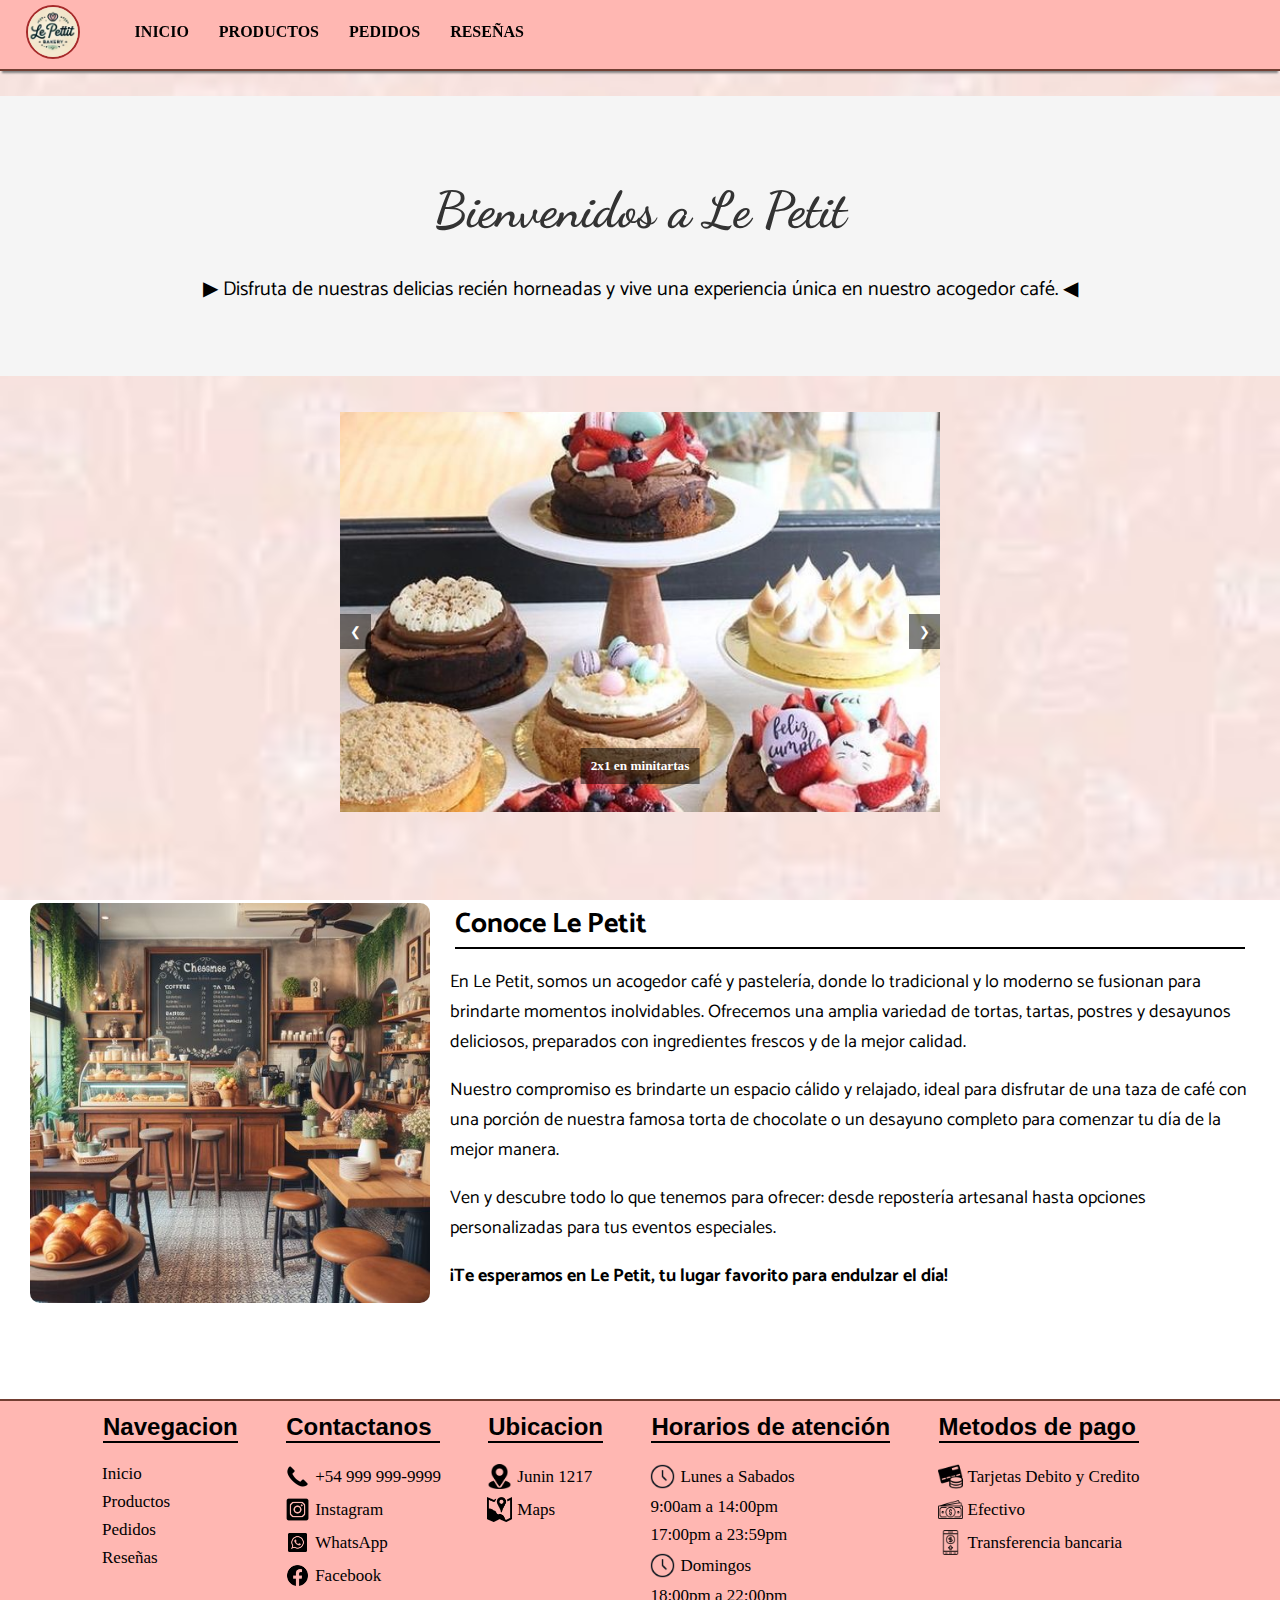
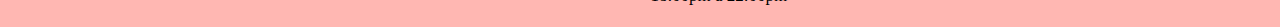
<file: index.html>
<!DOCTYPE html>
<html lang="en">
<head>
    <link rel="stylesheet" href="CSS/navegacion.css">
    <link rel="stylesheet" href="CSS/footer.css">
    <link rel="stylesheet" href="CSS/indexbody.css">

    <link rel="icon" href="IMG/img-icons/icon-page.ico">
    <link rel="preconnect" href="https://fonts.googleapis.com">
    <link rel="preconnect" href="https://fonts.gstatic.com" crossorigin>
    <link href="https://fonts.googleapis.com/css2?family=Dancing+Script:wght@400;700&display=swap" rel="stylesheet">
    <link href="https://fonts.googleapis.com/css2?family=Catamaran:wght@100..900&family=Caveat:wght@400..700&display=swap" rel="stylesheet">
    <meta name="viewport" content="width=device-width, initial-scale=1.0">
    <title>Le Petit</title>
</head>
<body>
   
    <div class="nav-bar"> <!-- Barra de navegacion-->
        <img src="IMG/img-icons/logo.png" alt="logo" class="logo-design">
        <ul>
            <li class="nav"><a href="index.html">INICIO</a></li>
            <li class="menu-desplegable">
                <a href="#" class="nav">PRODUCTOS</a>
                <ul class="submenu">
                    <li><a href="HTML/PTorta-Tarta.html">Tortas y Tartas</a></li>
                    <li><a href="HTML/Box-Desayuno.html">Box Regalo</a></li>
                    <li><a href="HTML/Cafes.html">Cafeteria</a></li>
                </ul>
            </li>
            <li class="nav"><a href="HTML/registro.html">PEDIDOS</a></li><!-- Informacion sobre el local-->
            <li class="nav"><a href="HTML/Reseñas.html">RESEÑAS</a></li><!-- Informacion sobre el local-->
        </ul>
    </div>
    <div class="main-content"> 
    <br><br>
        <div class="bienvenida">
            <h1 class="dancing-script-title">Bienvenidos a Le Petit</h1>
            <p>▶︎ Disfruta de nuestras delicias recién horneadas y vive una experiencia única en nuestro acogedor café. ◀︎</p>
        </div>
        <br><br>

        <!--  Carrosel -->
        <div class="Carrusel">
            <div id="contenidoCarrusel"></div>

            <div class="nextButton">
                <button class="buttonN">&#10095;</button>
            </div>
        
            <div class="backButton">
                <button class="buttonB">&#10094;</button>
            </div>
        </div>
    

        
        <div class="nosotros">
            <img src="IMG/imgtortas/cafes/cafe.jpg" alt="Pastelería Café" class="nosotros-image">
            <div class="nosotros-text">
                <h2 class="nos">Conoce Le Petit</h2>
                <p>En Le Petit, somos un acogedor café y pastelería, donde lo tradicional y lo moderno 
                se fusionan para brindarte momentos inolvidables. Ofrecemos una amplia variedad
                de tortas, tartas, postres y desayunos deliciosos, preparados con ingredientes 
                frescos y de la mejor calidad.</p>
                <p>Nuestro compromiso es brindarte un espacio cálido y relajado, ideal para disfrutar de
                una taza de café con una porción de nuestra famosa torta de chocolate o un desayuno 
                completo para comenzar tu día de la mejor manera.</p>
                <p>Ven y descubre todo lo que tenemos para ofrecer: desde repostería artesanal hasta
                opciones personalizadas para tus eventos especiales.</p>
                <p><strong>¡Te esperamos en Le Petit, tu lugar favorito para endulzar el día!</strong></p>
            </div>
        </div>


    </div>

    <div class="footer"> <!--  Se situa al final de la pagina  -->
        <div class="columna">
            <h2>Navegacion</h2>
            <ul class="est">
                <li><a href="index.html">Inicio</a></li>
                <li><a href="#">Productos</a></li>
                <li><a href="HTML/registro.html">Pedidos</a></li>
                <li><a href="HTML/Reseñas.html">Reseñas</a></li>
            </ul>
        </div>
    
        <div class="columna">
            <h2>Contactanos</h2>
            <ul class="est">
                <li><img src="IMG/img-contacto/telefono-icon.png" alt="telefono" class="icon-peq">+54 999 999-9999</li>
                <li><img src="IMG/img-contacto/instagram-peq.png" alt="instagram" class="icon-peq">
                    <a href="https://www.instagram.com/" target="_blank">Instagram</a>
                </li>
                <li><img src="IMG/img-contacto/whatsapp-peq.png" alt="wsp" class="icon-peq">
                    <a href="https://www.whatsapp.com/?lang=es" target="_blank">WhatsApp</a>
                </li>
                <li><img src="IMG/img-contacto/facebook-peq.png" alt="facebook" class="icon-peq">
                    <a href="https://www.facebook.com/" target="_blank">Facebook</a>
                </li>
            </ul>
        </div>
    
        <div class="columna">
            <h2>Ubicacion</h2>
            <ul class="est">
                <li><img src="IMG/img-contacto/ubicacion.png" alt="ubicacion" class="icon-peq">Junin 1217</li>
                <li><img src="IMG/img-contacto/icon-peq.png" alt="Google maps" class="icon-peq">
                    <a href="https://maps.google.com/?q=Junin+1217" target="_blank">Maps</a>
                </li>
            </ul>
        </div>
    
        <div class="columna">
            <h2>Horarios de atención</h2>
            <ul class="est">
                <li><img src="IMG/img-contacto/hora-icon.webp" alt="horario" class="icon-peq">Lunes a Sabados</li>
                <li>9:00am a 14:00pm</li>
                <li>17:00pm a 23:59pm</li>
                <li><img src="IMG/img-contacto/hora-icon.webp" alt="horario" class="icon-peq">Domingos</li>
                <li>18:00pm a 22:00pm</li>
            </ul>
        </div>
    
        <div class="columna">
            <h2>Metodos de pago</h2>
            <ul class="est">
                <li><img src="IMG/img-contacto/debitoecredito.png" alt="tarjeta" class="icon-peq">Tarjetas Debito y Credito</li>
                <li><img src="IMG/img-contacto/efectivo.png" alt="efectivo" class="icon-peq">Efectivo</li>
                <li><img src="IMG/img-contacto/transferencia.png" alt="transferencia" class="icon-peq">Transferencia bancaria</li>
            </ul>
        </div>
    </div>
    <script src="JS/carrusel.js"></script>
</body>
</html>
</file>
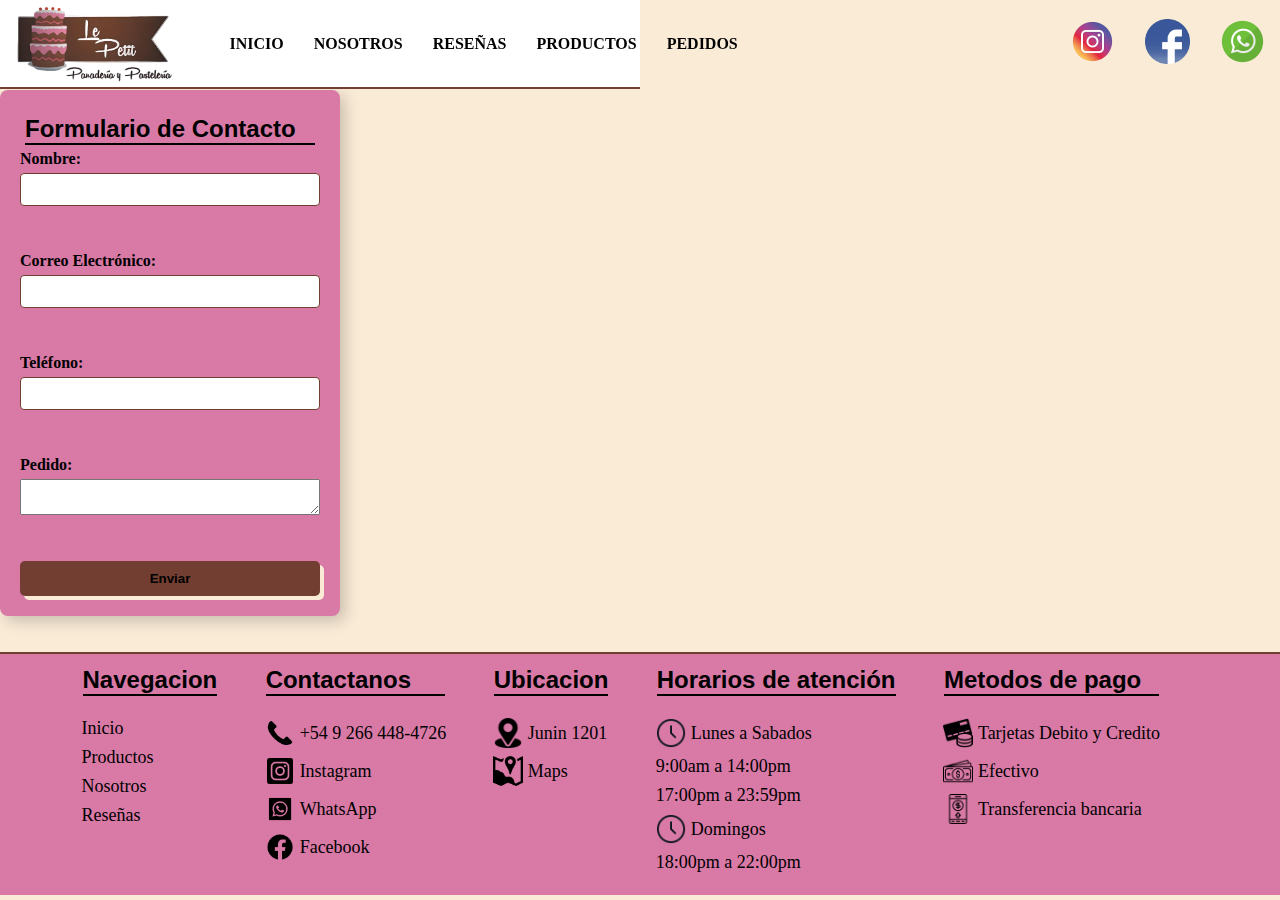
<file: registro.html>
<!DOCTYPE html>
<html lang="es">
<head>
   
    <link rel="stylesheet" href="vis.css">
    <meta charset="UTF-8">
    <meta name="viewport" content="width=device-width, initial-scale=1.0">
    <title>Document</title>
</head>
<body>
    <div class="nav-bar"> <!-- Barra de navegacion-->
        <img src="img/logo.png" alt="logo" class="logo-design">
        <ul>
            <li class="nav"><a href="#">INICIO</a></li>
            <li class="nav"><a href="#">NOSOTROS</a></li><!-- Informacion sobre el local-->
            <li class="nav"><a href="#">RESEÑAS</a></li><!-- Informacion sobre el local-->
            <li class="nav"><a href="#">PRODUCTOS</a></li>
            <li class="nav"><a href="#">PEDIDOS</a></li><!-- Tortas, Postres, Desayunos, Promociones -->
            
        </ul>
        <ul class="redes">
            <li class="nav"><img src="img/instagram-icon.png" alt="instagram" class="icon"></li>
            <li class="nav"><img src="img/facebook-icon.png" alt="facebook" class="icon"></li>
            <li class="nav"><img src="img/wsp-icon.png" alt="whatsapp" class="icon"></li>
            <li class="nav"><a href="#">SEGUINOS</a></li> <!-- Nro de telefono, Instagram, Facebook y ubicacion del local -->
        </ul>
    </div>
    <br><br><br><br><br> <!-- Colocar las modificaciones abajo de esto  -->
   
   
    <div class="form-container">
    <h2>Formulario de Contacto</h2>
    <form id="contactForm">
        <label for="nombre">Nombre:</label>
        <input type="text" id="nombre" name="nombre" maxlength="50" required>
        <span id="nombreError" class="error"></span>
        <br><br>

        <label for="email">Correo Electrónico:</label>
        <input type="email" id="email" name="email" required>
        <span id="emailError" class="error"></span>
        <br><br>

        <label for="telefono">Teléfono:</label>
        <input type="text" id="telefono" name="telefono" required>
        <span id="telefonoError" class="error"></span>
        <br><br>

        <label for="pedido">Pedido:</label>
        <textarea id="pedido" name="pedido" maxlength="300" required></textarea>
        <span id="pedidoError" class="error"></span>
        <br><br>

        <button type="submit">Enviar</button>
    </form>
    </div>
    

    <script src="contact.js"></script>

    <br><br>
    
    <div class="footer"> <!--  Se situa al final de la pagina  -->
        <div class="columna">
            <h2>Navegacion</h2>
            <ul class="est">
                <li>Inicio</li>
                <li>Productos</li>
                <li>Nosotros</li>
                <li>Reseñas</li>
            </ul>
         </div>

        <div class="columna">
            <h2>Contactanos</h2>
            <ul class="est">
                <li><img src="img-contacto/telefono-icon.png" alt="telefono" class="icon-peq">+54 9 266 448-4726</li>
                <li><img src="img-contacto/instagram-peq.png" alt="instagram" class="icon-peq">Instagram</li>
                <li><img src="img-contacto/whatsapp-peq.png" alt="wsp" class="icon-peq">WhatsApp</li>
                <li><img src="img-contacto/facebook-peq.png" alt="facebook" class="icon-peq">Facebook</li>
            </ul>
        </div>

        <div class="columna">
            <h2>Ubicacion</h2>
            <ul class="est">
                <li><img src="img-contacto/ubicacion.png" alt="ubicacion" class="icon-peq">Junin 1201</li>
                <li><img src="img-contacto/icon-peq.png" alt="Google maps" class="icon-peq">Maps</li>
            </ul>
        </div>

        <div class="columna">
            <h2>Horarios de atención</h2>
            <ul class="est">
                <li><img src="img-contacto/hora-icon.webp" alt="horario" class="icon-peq">Lunes a Sabados</li>
                <li>9:00am a 14:00pm</li>
                <li>17:00pm a 23:59pm</li>
                <li><img src="img-contacto/hora-icon.webp" alt="horario" class="icon-peq">Domingos</li>
                <li>18:00pm a 22:00pm</li>
            </ul>
        </div>

        <div class="columna">
            <h2>Metodos de pago</h2>
            <ul class="est">
                <li><img src="img-contacto/debitoecredito.png" alt="tarjeta" class="icon-peq">Tarjetas Debito y Credito</li>
                <li><img src="img-contacto/efectivo.png" alt="efectivo" class="icon-peq">Efectivo</li>
                <li><img src="img-contacto/transferencia.png" alt="transferencia" class="icon-peq">Transferencia bancaria</li>
            </ul>
        </div>
        
    </div>

</body>
</html>
</file>
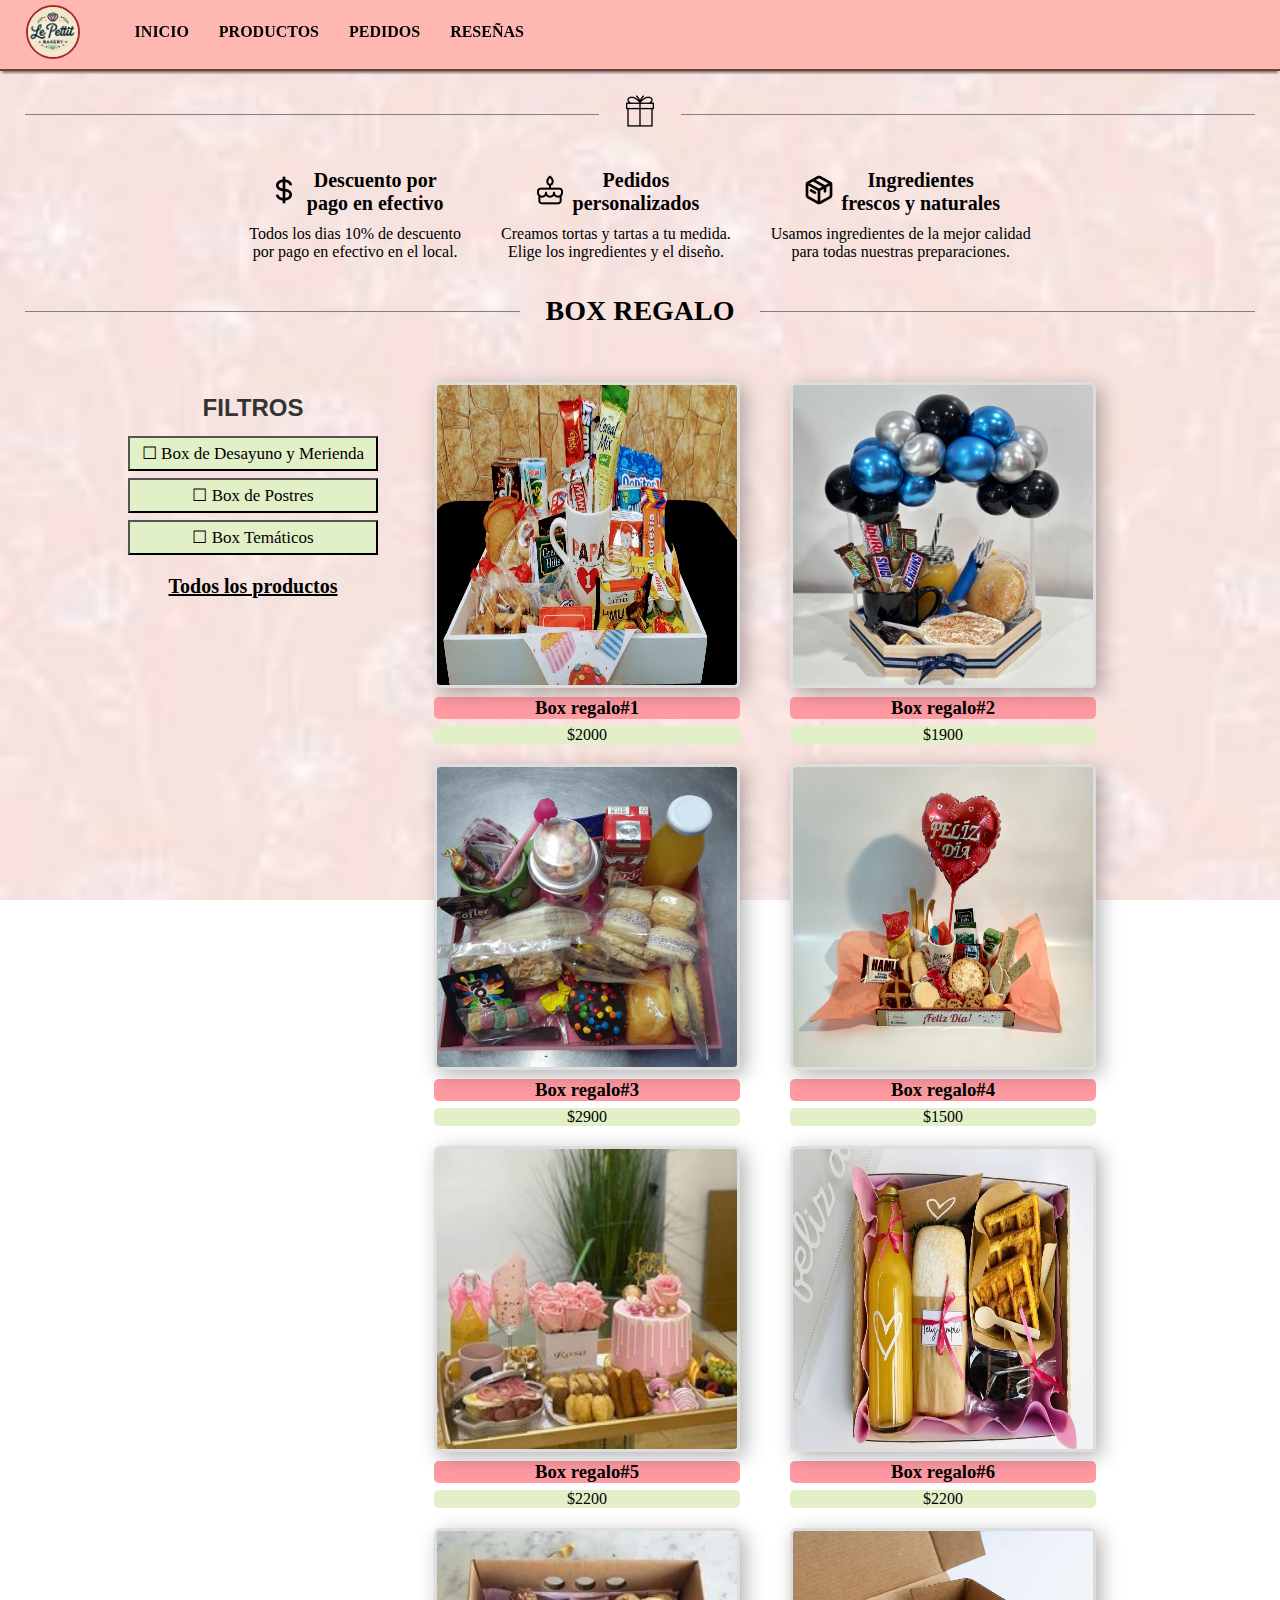
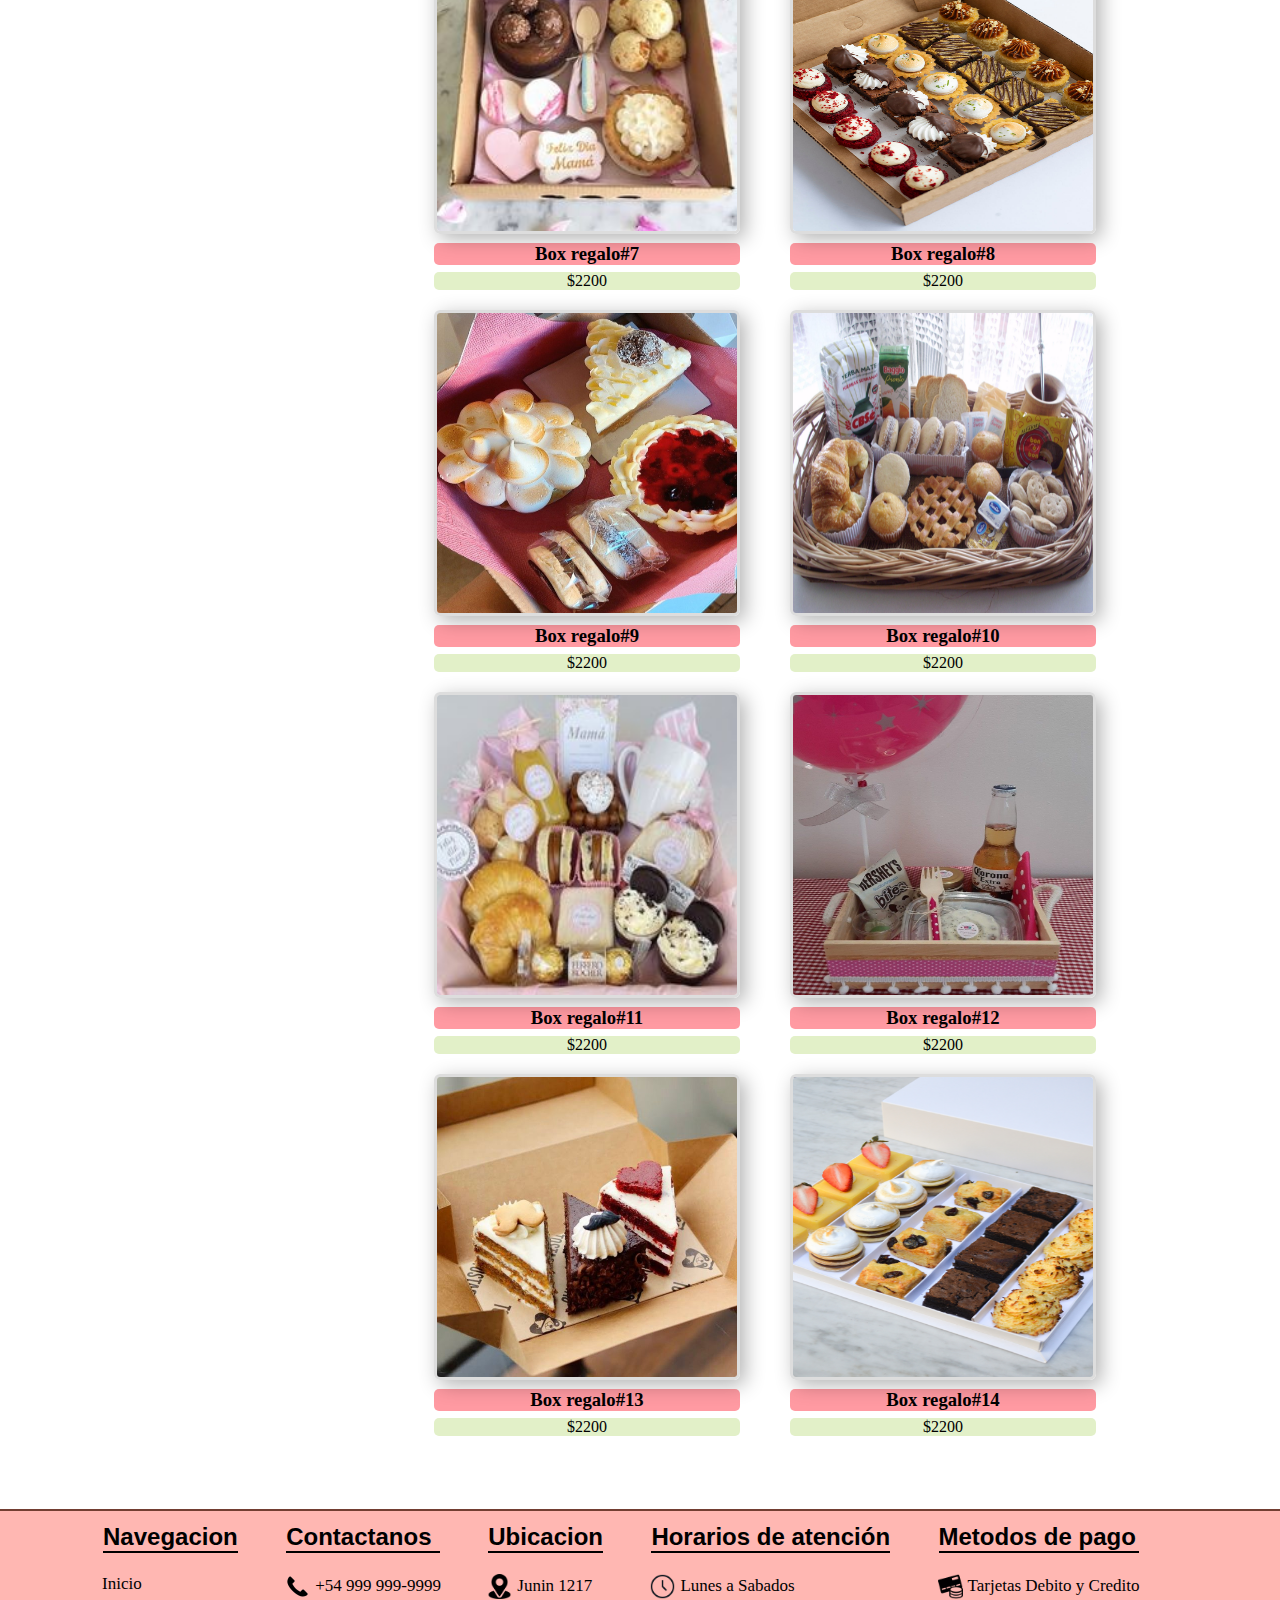
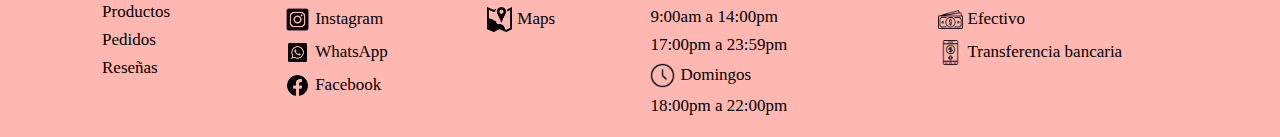
<file: HTML/Box-Desayuno.html>
<!DOCTYPE html>
<html lang="es">
<head>
    <link rel="stylesheet" href="../CSS/navegacion.css">
    <link rel="stylesheet" href="../CSS/footer.css">
    <link rel="icon" href="../IMG/img-icons/icon-page.ico">
    <link rel="stylesheet" href="../CSS/productos.css">
    <meta charset="UTF-8">
    <meta name="viewport" content="width=device-width, initial-scale=1.0">
    <title>Le Petit</title>
</head>
<body>
    <div class="nav-bar"> <!-- Barra de navegacion-->
        <img src="../IMG/img-icons/logo.png" alt="logo" class="logo-design">
        <ul>
            <li class="nav"><a href="../index.html">INICIO</a></li>
            <li class="menu-desplegable">
                <a href="#" class="nav">PRODUCTOS</a>
                <ul class="submenu">
                    <li><a href="../HTML/PTorta-Tarta.html">Tortas y Tartas</a></li>
                    <li><a href="../HTML/Box-Desayuno.html">Box Regalo</a></li>
                    <li><a href="../HTML/Cafes.html">Cafeteria</a></li>
                </ul>
            </li>
            <li class="nav"><a href="../HTML/registro.html">PEDIDOS</a></li><!-- Informacion sobre el local-->
            <li class="nav"><a href="../HTML/Reseñas.html">RESEÑAS</a></li><!-- Informacion sobre el local-->
        </ul>
    </div>

    <div class="main-content">

        <div class="Titulo">
            <h1><img src="../IMG/img-icons/Iconsmind-Outline-Present.32.png" alt="presente"></h1>
        </div>

    <div class="contenido">
        <div class="columm">
            <div class="img-h3">
                <span class="icon"><img src="../IMG/img-icons/dollar-icon.png" alt="precio"></span>
                <h3>Descuento por <br>pago en efectivo</h3>
            </div>
            <p>Todos los dias 10% de descuento <br>por pago en efectivo en el local.</p>
        </div>
    
        <div class="columm">
            <div class="img-h3">
                <span class="icon"><img src="../IMG/img-icons/cake-icon.png" alt="personalizado"></span>
                <h3>Pedidos <br>personalizados</h3>
            </div>
            <p>Creamos tortas y tartas a tu medida. <br>Elige los ingredientes y el diseño.</p>
        </div>

        <div class="columm">
            <div class="img-h3">
                <span class="icon"><img src="../IMG/img-icons/box-icon.png" alt="ingredientes frescos"></span>
                <h3>Ingredientes <br>frescos y naturales</h3>
            </div>
            <p>Usamos ingredientes de la mejor calidad<br> para todas nuestras preparaciones.</p>
        </div>
    </div>

    <div class="Titulo">
        <h1>BOX REGALO</h1>
    </div>


    <div class="acomodar">
    <div class="filtrado-container">
        <h4>FILTROS</h4>
        <button id="bDesayunoMerienda" class="botonFiltrado">☐ Box de Desayuno y Merienda</button>
        <button id="bPostresGourmet" class="botonFiltrado">☐ Box de Postres</button>
        <button id="bBoxTematico" class="botonFiltrado">☐ Box Temáticos</button>
        <button id="bTodos" class="botonAll">Todos los productos</button>
    </div>

        <div separador>
            <div class="card-products">
                <div id="shopContent"></div>
            </div>
        </div>
       
    </div>
    <script src="../JS/filtradoProductoBox.js"></script> <!-- VER -->

</div>
<div class="footer"> <!--  Se situa al final de la pagina  -->
    <div class="columna">
        <h2>Navegacion</h2>
        <ul class="est">
            <li><a href="../index.html">Inicio</a></li>
            <li><a href="#">Productos</a></li>
            <li><a href="../HTML/registro.html">Pedidos</a></li>
            <li><a href="../HTML/Reseñas.html">Reseñas</a></li>
        </ul>
    </div>

    <div class="columna">
        <h2>Contactanos</h2>
        <ul class="est">
            <li><img src="../IMG/img-contacto/telefono-icon.png" alt="telefono" class="icon-peq">+54 999 999-9999</li>
            <li><img src="../IMG/img-contacto/instagram-peq.png" alt="instagram" class="icon-peq">
                <a href="https://www.instagram.com/" target="_blank">Instagram</a>
            </li>
            <li><img src="../IMG/img-contacto/whatsapp-peq.png" alt="wsp" class="icon-peq">
                <a href="https://www.whatsapp.com/?lang=es" target="_blank">WhatsApp</a>
            </li>
            <li><img src="../IMG/img-contacto/facebook-peq.png" alt="facebook" class="icon-peq">
                <a href="https://www.facebook.com/" target="_blank">Facebook</a>
            </li>
        </ul>
    </div>

    <div class="columna">
        <h2>Ubicacion</h2>
        <ul class="est">
            <li><img src="../IMG/img-contacto/ubicacion.png" alt="ubicacion" class="icon-peq">Junin 1217</li>
            <li><img src="../IMG/img-contacto/icon-peq.png" alt="Google maps" class="icon-peq">
                <a href="https://maps.google.com/?q=Junin+1217" target="_blank">Maps</a>
            </li>
        </ul>
    </div>

    <div class="columna">
        <h2>Horarios de atención</h2>
        <ul class="est">
            <li><img src="../IMG/img-contacto/hora-icon.webp" alt="horario" class="icon-peq">Lunes a Sabados</li>
            <li>9:00am a 14:00pm</li>
            <li>17:00pm a 23:59pm</li>
            <li><img src="../IMG/img-contacto/hora-icon.webp" alt="horario" class="icon-peq">Domingos</li>
            <li>18:00pm a 22:00pm</li>
        </ul>
    </div>

    <div class="columna">
        <h2>Metodos de pago</h2>
        <ul class="est">
            <li><img src="../IMG/img-contacto/debitoecredito.png" alt="tarjeta" class="icon-peq">Tarjetas Debito y Credito</li>
            <li><img src="../IMG/img-contacto/efectivo.png" alt="efectivo" class="icon-peq">Efectivo</li>
            <li><img src="../IMG/img-contacto/transferencia.png" alt="transferencia" class="icon-peq">Transferencia bancaria</li>
        </ul>
    </div>
</div>
</body>
</html>
</file>
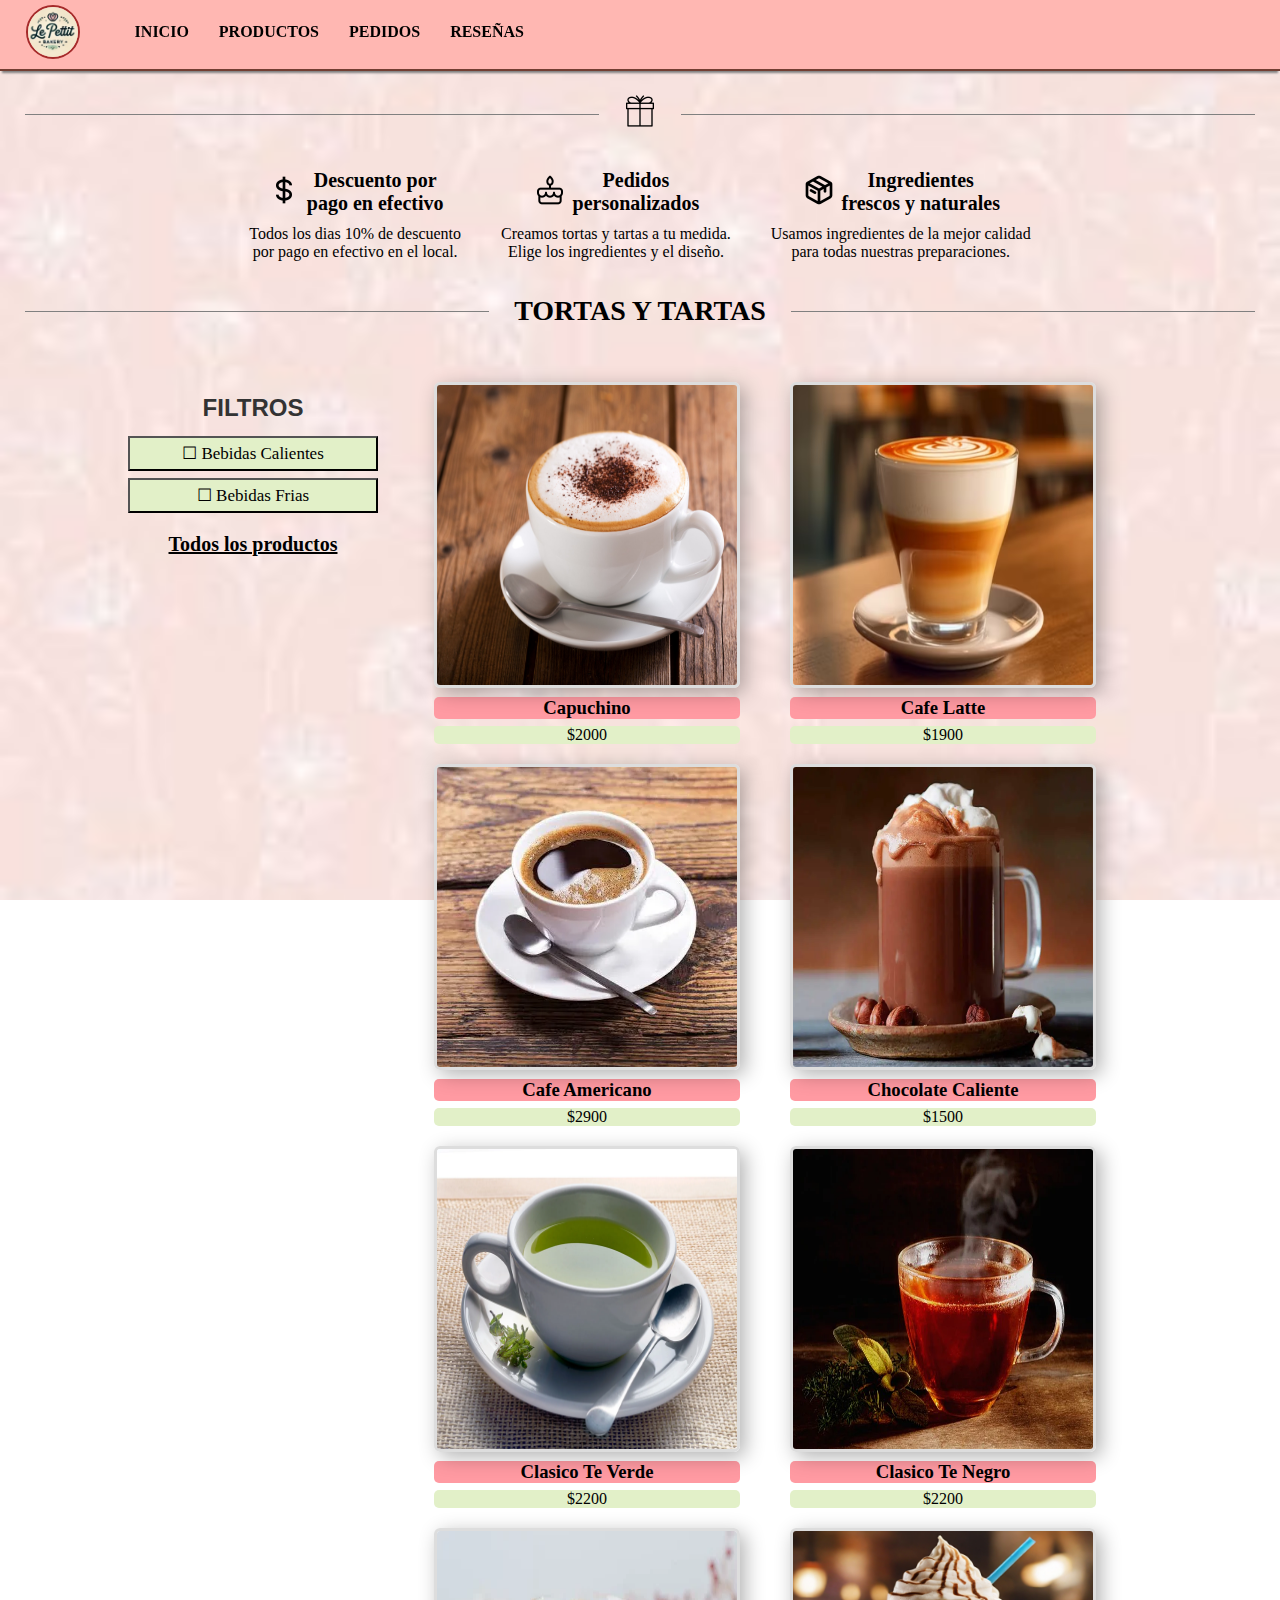
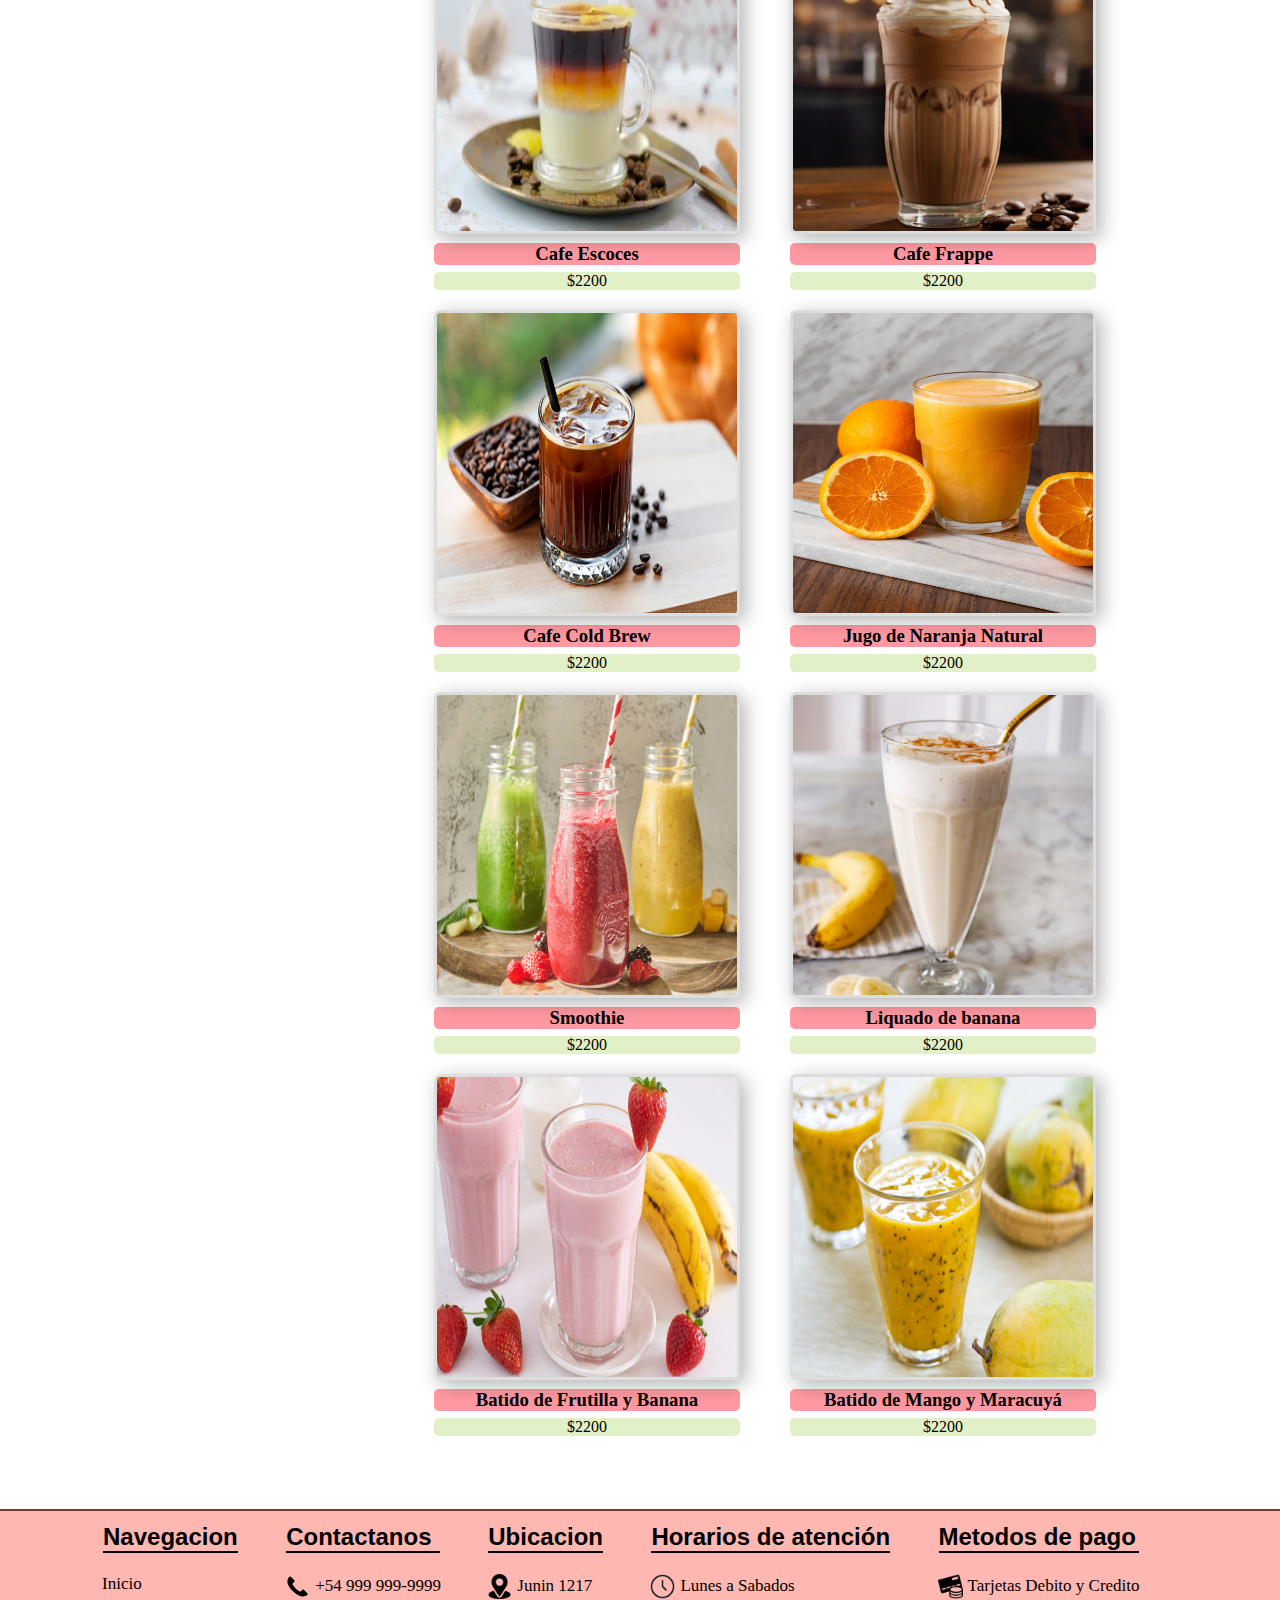
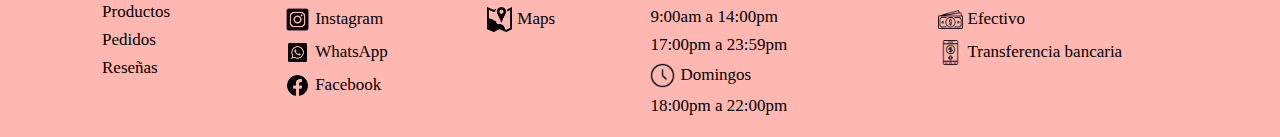
<file: HTML/Cafes.html>
<!DOCTYPE html>
<html lang="es">
<head>
    <link rel="stylesheet" href="../CSS/navegacion.css">
    <link rel="stylesheet" href="../CSS/footer.css">
    <link rel="icon" href="../IMG/img-icons/icon-page.ico">
    <link rel="stylesheet" href="../CSS/productos.css">
    <meta charset="UTF-8">
    <meta name="viewport" content="width=device-width, initial-scale=1.0">
    <title>Le Petit</title>
</head>
<body>
    <div class="nav-bar"> <!-- Barra de navegacion-->
        <img src="../IMG/img-icons/logo.png" alt="logo" class="logo-design">
        <ul>
            <li class="nav"><a href="../index.html">INICIO</a></li>
            <li class="menu-desplegable">
                <a href="#" class="nav">PRODUCTOS</a>
                <ul class="submenu">
                    <li><a href="../HTML/PTorta-Tarta.html">Tortas y Tartas</a></li>
                    <li><a href="../HTML/Box-Desayuno.html">Box Regalo</a></li>
                    <li><a href="../HTML/Cafes.html">Cafeteria</a></li>
                </ul>
            </li>
            <li class="nav"><a href="../HTML/registro.html">PEDIDOS</a></li><!-- Informacion sobre el local-->
            <li class="nav"><a href="../HTML/Reseñas.html">RESEÑAS</a></li><!-- Informacion sobre el local-->
        </ul>
    </div>

    <div class="main-content">

        <div class="Titulo">
            <h1><img src="../IMG/img-icons/Iconsmind-Outline-Present.32.png" alt="presente"></h1>
        </div>

    <div class="contenido">
        <div class="columm">
            <div class="img-h3">
                <span class="icon"><img src="../IMG/img-icons/dollar-icon.png" alt="precio"></span>
                <h3>Descuento por <br>pago en efectivo</h3>
            </div>
            <p>Todos los dias 10% de descuento <br>por pago en efectivo en el local.</p>
        </div>
    
        <div class="columm">
            <div class="img-h3">
                <span class="icon"><img src="../IMG/img-icons/cake-icon.png" alt="personalizado"></span>
                <h3>Pedidos <br>personalizados</h3>
            </div>
            <p>Creamos tortas y tartas a tu medida. <br>Elige los ingredientes y el diseño.</p>
        </div>

        <div class="columm">
            <div class="img-h3">
                <span class="icon"><img src="../IMG/img-icons/box-icon.png" alt="ingredientes frescos"></span>
                <h3>Ingredientes <br>frescos y naturales</h3>
            </div>
            <p>Usamos ingredientes de la mejor calidad<br> para todas nuestras preparaciones.</p>
        </div>
    </div>

    <div class="Titulo">
        <h1>TORTAS Y TARTAS</h1>
    </div>


    <div class="acomodar">
    <div class="filtrado-container">
        <h4>FILTROS</h4>
        <button id="bBebidasCalientes" class="botonFiltrado">☐ Bebidas Calientes</button>
        <button id="bBebidasFrias" class="botonFiltrado">☐ Bebidas Frias</button>
        <button id="bTodos" class="botonAll">Todos los productos</button>
    </div>

        <div separador>
            <div class="card-products">
                <div id="shopContent"></div>
            </div>
        </div>
       
    </div>
    <script src="../JS/filtradoProductoCafeteria.js"></script> <!-- VER -->

</div>
<div class="footer"> <!--  Se situa al final de la pagina  -->
    <div class="columna">
        <h2>Navegacion</h2>
        <ul class="est">
            <li><a href="../index.html">Inicio</a></li>
            <li><a href="#">Productos</a></li>
            <li><a href="../HTML/registro.html">Pedidos</a></li>
            <li><a href="../HTML/Reseñas.html">Reseñas</a></li>
        </ul>
    </div>

    <div class="columna">
        <h2>Contactanos</h2>
        <ul class="est">
            <li><img src="../IMG/img-contacto/telefono-icon.png" alt="telefono" class="icon-peq">+54 999 999-9999</li>
            <li><img src="../IMG/img-contacto/instagram-peq.png" alt="instagram" class="icon-peq">
                <a href="https://www.instagram.com/" target="_blank">Instagram</a>
            </li>
            <li><img src="../IMG/img-contacto/whatsapp-peq.png" alt="wsp" class="icon-peq">
                <a href="https://www.whatsapp.com/?lang=es" target="_blank">WhatsApp</a>
            </li>
            <li><img src="../IMG/img-contacto/facebook-peq.png" alt="facebook" class="icon-peq">
                <a href="https://www.facebook.com/" target="_blank">Facebook</a>
            </li>
        </ul>
    </div>

    <div class="columna">
        <h2>Ubicacion</h2>
        <ul class="est">
            <li><img src="../IMG/img-contacto/ubicacion.png" alt="ubicacion" class="icon-peq">Junin 1217</li>
            <li><img src="../IMG/img-contacto/icon-peq.png" alt="Google maps" class="icon-peq">
                <a href="https://maps.google.com/?q=Junin+1217" target="_blank">Maps</a>
            </li>
        </ul>
    </div>

    <div class="columna">
        <h2>Horarios de atención</h2>
        <ul class="est">
            <li><img src="../IMG/img-contacto/hora-icon.webp" alt="horario" class="icon-peq">Lunes a Sabados</li>
            <li>9:00am a 14:00pm</li>
            <li>17:00pm a 23:59pm</li>
            <li><img src="../IMG/img-contacto/hora-icon.webp" alt="horario" class="icon-peq">Domingos</li>
            <li>18:00pm a 22:00pm</li>
        </ul>
    </div>

    <div class="columna">
        <h2>Metodos de pago</h2>
        <ul class="est">
            <li><img src="../IMG/img-contacto/debitoecredito.png" alt="tarjeta" class="icon-peq">Tarjetas Debito y Credito</li>
            <li><img src="../IMG/img-contacto/efectivo.png" alt="efectivo" class="icon-peq">Efectivo</li>
            <li><img src="../IMG/img-contacto/transferencia.png" alt="transferencia" class="icon-peq">Transferencia bancaria</li>
        </ul>
    </div>
</div>
</body>
</html>
</file>
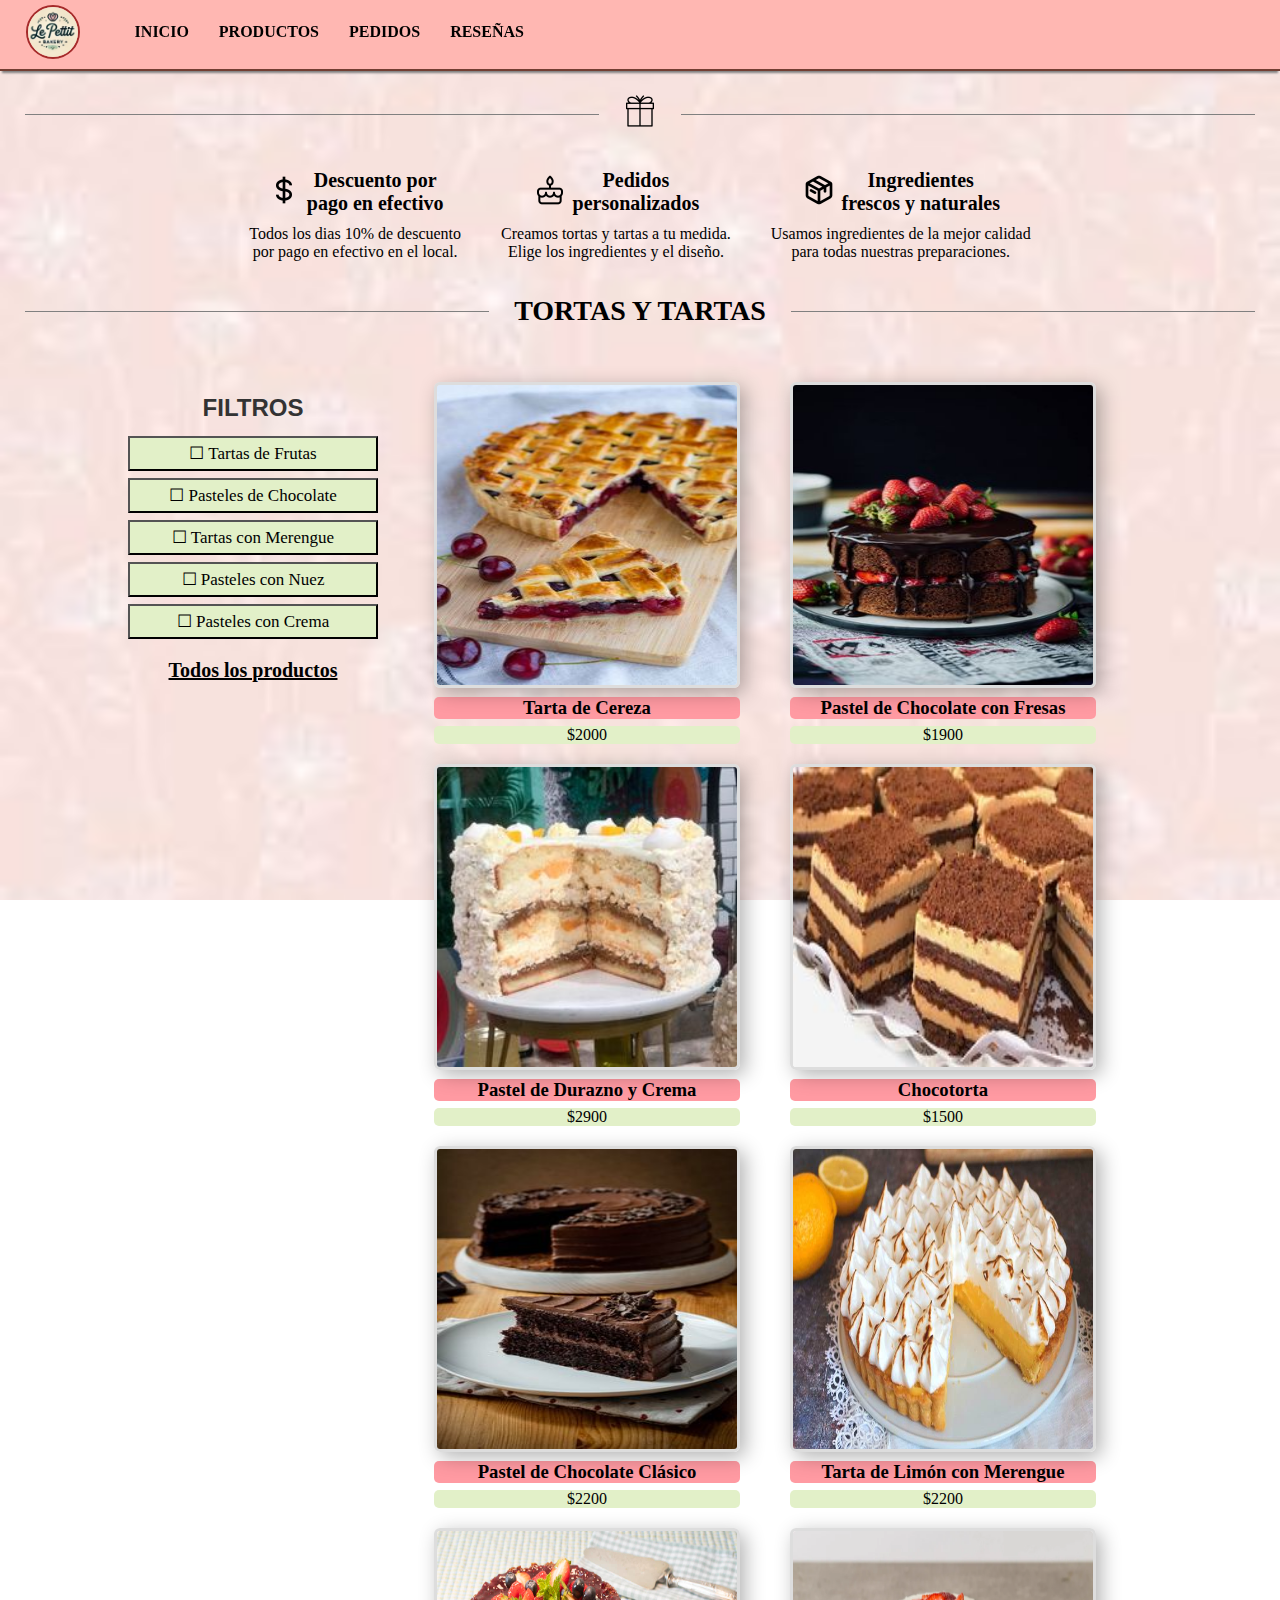
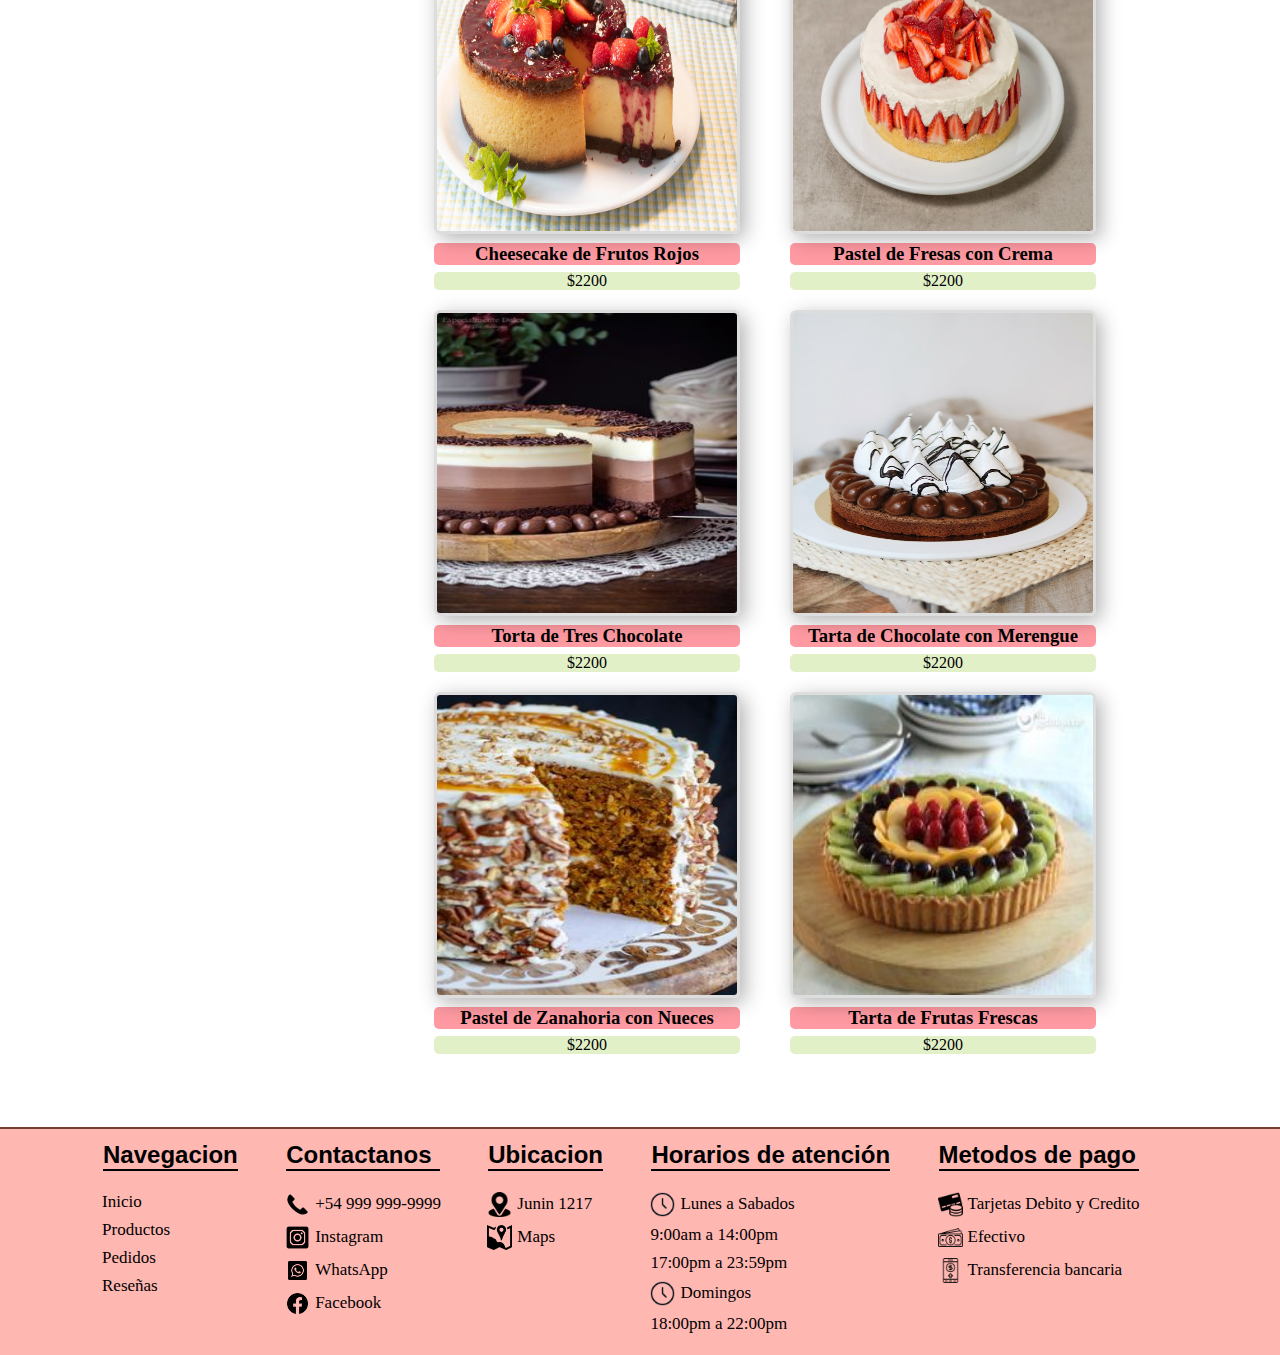
<file: HTML/PTorta-Tarta.html>
<!DOCTYPE html>
<html lang="es">
<head>
    <link rel="stylesheet" href="../CSS/navegacion.css">
    <link rel="stylesheet" href="../CSS/footer.css">
    <link rel="icon" href="../IMG/img-icons/icon-page.ico">
    <link rel="stylesheet" href="../CSS/productos.css">
    
    <meta charset="UTF-8">
    <meta name="viewport" content="width=device-width, initial-scale=1.0">
    <title>Le Petit</title>
</head>
<body>
    <div class="nav-bar"> <!-- Barra de navegacion-->
        <img src="../IMG/img-icons/logo.png" alt="logo" class="logo-design">
        <ul>
            <li class="nav"><a href="../index.html">INICIO</a></li>
            <li class="menu-desplegable">
                <a href="#" class="nav">PRODUCTOS</a>
                <ul class="submenu">
                    <li><a href="../HTML/PTorta-Tarta.html">Tortas y Tartas</a></li>
                    <li><a href="../HTML/Box-Desayuno.html">Box Regalo</a></li>
                    <li><a href="../HTML/Cafes.html">Cafeteria</a></li>
                </ul>
            </li>
            <li class="nav"><a href="../HTML/registro.html">PEDIDOS</a></li><!-- Informacion sobre el local-->
            <li class="nav"><a href="../HTML/Reseñas.html">RESEÑAS</a></li><!-- Informacion sobre el local-->
        </ul>
    </div>

    <div class="main-content">

    <div class="Titulo">
        <h1><img src="../IMG/img-icons/Iconsmind-Outline-Present.32.png" alt="presente"></h1>
    </div>

    <div class="contenido">
        <div class="columm">
            <div class="img-h3">
                <span class="icon"><img src="../IMG/img-icons/dollar-icon.png" alt="precio"></span>
                <h3>Descuento por <br>pago en efectivo</h3>
            </div>
            <p>Todos los dias 10% de descuento <br>por pago en efectivo en el local.</p>
        </div>
    
        <div class="columm">
            <div class="img-h3">
                <span class="icon"><img src="../IMG/img-icons/cake-icon.png" alt="personalizado"></span>
                <h3>Pedidos <br>personalizados</h3>
            </div>
            <p>Creamos tortas y tartas a tu medida. <br>Elige los ingredientes y el diseño.</p>
        </div>

        <div class="columm">
            <div class="img-h3">
                <span class="icon"><img src="../IMG/img-icons/box-icon.png" alt="ingredientes frescos"></span>
                <h3>Ingredientes <br>frescos y naturales</h3>
            </div>
            <p>Usamos ingredientes de la mejor calidad<br> para todas nuestras preparaciones.</p>
        </div>
    </div>

    <div class="Titulo">
        <h1>TORTAS Y TARTAS</h1>
    </div>


    <div class="acomodar">
    <div class="filtrado-container">
        <h4>FILTROS</h4>
        <button id="bTartasFrutas" class="botonFiltrado">☐ Tartas de Frutas</button>
        <button id="bPastelesChocolate" class="botonFiltrado">☐ Pasteles de Chocolate</button>
        <button id="bTartasMerengue" class="botonFiltrado">☐ Tartas con Merengue</button>
        <button id="bPastelesNuezZanahoria" class="botonFiltrado">☐ Pasteles con Nuez</button>
        <button id="bPastelesCrema" class="botonFiltrado">☐ Pasteles con Crema</button>
        <button id="bTodos" class="botonAll">Todos los productos</button>
    </div>

        <div separador>
            <div class="card-products">
                <div id="shopContent"></div>
            </div>
        </div>
       
    </div>
    <script src="../JS/filtradoProductoTorta.js"></script> <!-- VER -->

</div>
<div class="footer"> <!--  Se situa al final de la pagina  -->
    <div class="columna">
        <h2>Navegacion</h2>
        <ul class="est">
            <li><a href="../index.html">Inicio</a></li>
            <li><a href="#">Productos</a></li>
            <li><a href="../HTML/registro.html">Pedidos</a></li>
            <li><a href="../HTML/Reseñas.html">Reseñas</a></li>
        </ul>
    </div>

    <div class="columna">
        <h2>Contactanos</h2>
        <ul class="est">
            <li><img src="../IMG/img-contacto/telefono-icon.png" alt="telefono" class="icon-peq">+54 999 999-9999</li>
            <li><img src="../IMG/img-contacto/instagram-peq.png" alt="instagram" class="icon-peq">
                <a href="https://www.instagram.com/" target="_blank">Instagram</a>
            </li>
            <li><img src="../IMG/img-contacto/whatsapp-peq.png" alt="wsp" class="icon-peq">
                <a href="https://www.whatsapp.com/?lang=es" target="_blank">WhatsApp</a>
            </li>
            <li><img src="../IMG/img-contacto/facebook-peq.png" alt="facebook" class="icon-peq">
                <a href="https://www.facebook.com/" target="_blank">Facebook</a>
            </li>
        </ul>
    </div>

    <div class="columna">
        <h2>Ubicacion</h2>
        <ul class="est">
            <li><img src="../IMG/img-contacto/ubicacion.png" alt="ubicacion" class="icon-peq">Junin 1217</li>
            <li><img src="../IMG/img-contacto/icon-peq.png" alt="Google maps" class="icon-peq">
                <a href="https://maps.google.com/?q=Junin+1217" target="_blank">Maps</a>
            </li>
        </ul>
    </div>

    <div class="columna">
        <h2>Horarios de atención</h2>
        <ul class="est">
            <li><img src="../IMG/img-contacto/hora-icon.webp" alt="horario" class="icon-peq">Lunes a Sabados</li>
            <li>9:00am a 14:00pm</li>
            <li>17:00pm a 23:59pm</li>
            <li><img src="../IMG/img-contacto/hora-icon.webp" alt="horario" class="icon-peq">Domingos</li>
            <li>18:00pm a 22:00pm</li>
        </ul>
    </div>

    <div class="columna">
        <h2>Metodos de pago</h2>
        <ul class="est">
            <li><img src="../IMG/img-contacto/debitoecredito.png" alt="tarjeta" class="icon-peq">Tarjetas Debito y Credito</li>
            <li><img src="../IMG/img-contacto/efectivo.png" alt="efectivo" class="icon-peq">Efectivo</li>
            <li><img src="../IMG/img-contacto/transferencia.png" alt="transferencia" class="icon-peq">Transferencia bancaria</li>
        </ul>
    </div>
</div>
</body>
</html>
</file>
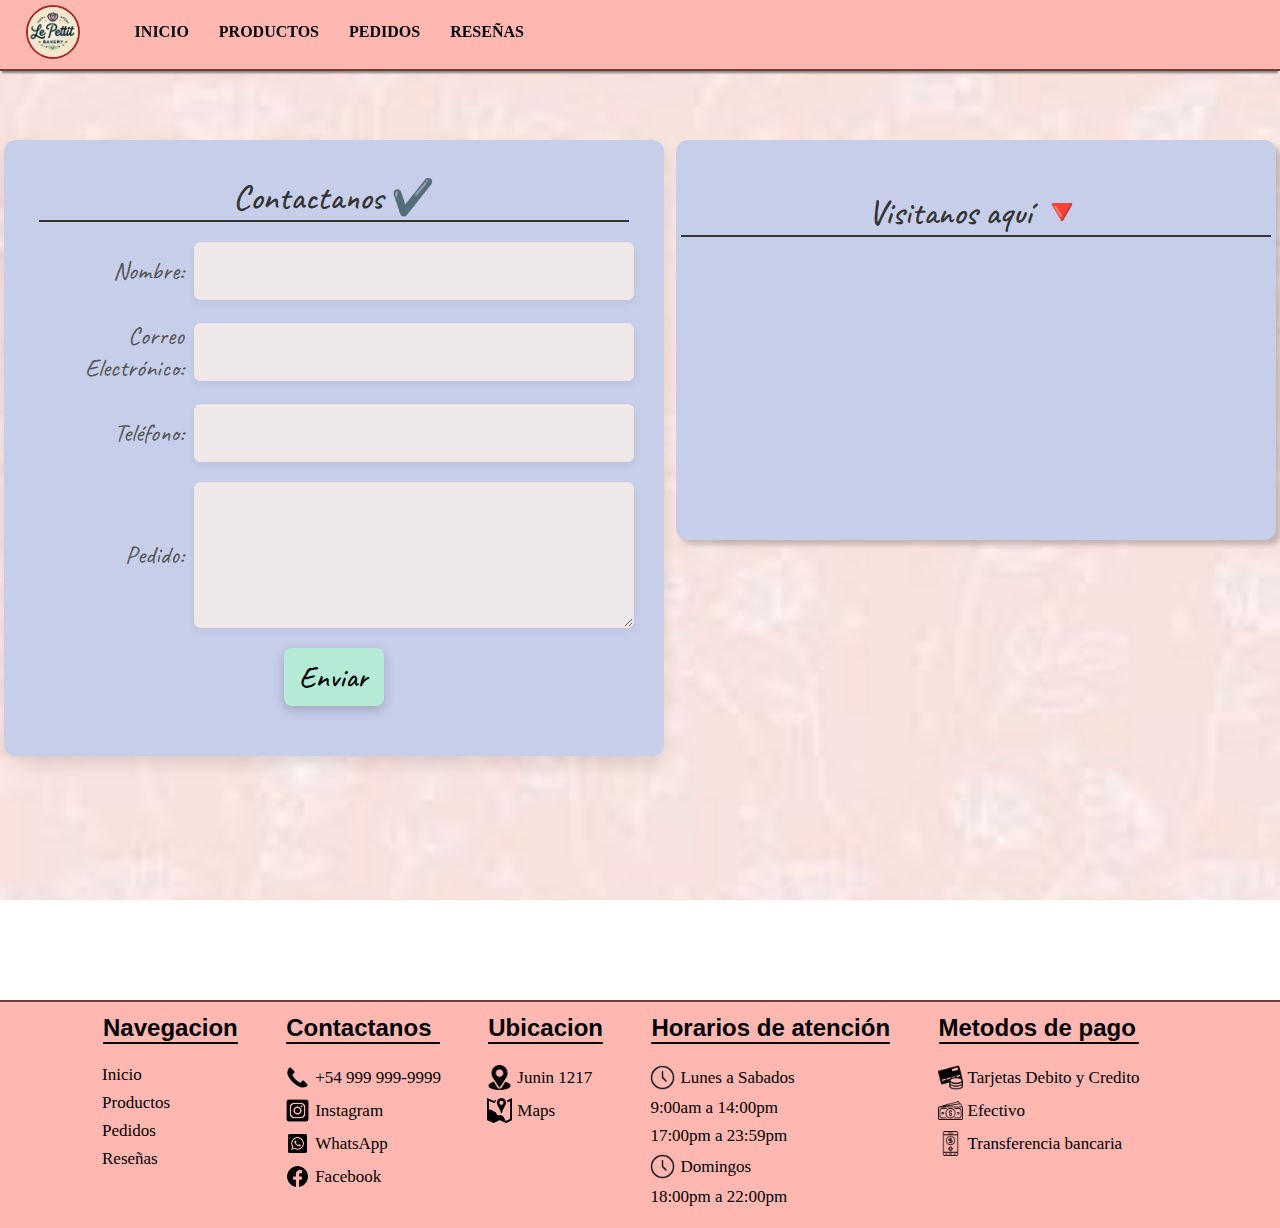
<file: HTML/registro.html>
<!DOCTYPE html>
<html lang="es">
<head>
    <link rel="stylesheet" href="../CSS/navegacion.css">
    <link rel="stylesheet" href="../CSS/formstyle.css">
    <link rel="stylesheet" href="../CSS/footer.css">
    <link rel="icon" href="../IMG/img-icons/icon-page.ico">
    <link rel="preconnect" href="https://fonts.googleapis.com">
    <link rel="preconnect" href="https://fonts.gstatic.com" crossorigin>
    <link href="https://fonts.googleapis.com/css2?family=Dancing+Script:wght@400;700&display=swap" rel="stylesheet">
    <link href="https://fonts.googleapis.com/css2?family=Catamaran:wght@100..900&family=Caveat:wght@400..700&display=swap" rel="stylesheet">
    <meta charset="UTF-8">
    <meta name="viewport" content="width=device-width, initial-scale=1.0">
    
    <title>Sección de Contacto - Pastelería Le Petit</title>
</head>
<body>
    <div class="nav-bar"> <!-- Barra de navegacion-->
        <img src="../IMG/img-icons/logo.png" alt="logo" class="logo-design">
        <ul>
            <li class="nav"><a href="../index.html">INICIO</a></li>
            <li class="menu-desplegable">
                <a href="#" class="nav">PRODUCTOS</a>
                <ul class="submenu">
                    <li><a href="../HTML/PTorta-Tarta.html">Tortas y Tartas</a></li>
                    <li><a href="../HTML/Box-Desayuno.html">Box Regalo</a></li>
                    <li><a href="../HTML/Cafes.html">Cafeteria</a></li>
                </ul>
            </li>
            <li class="nav"><a href="../HTML/registro.html">PEDIDOS</a></li><!-- Informacion sobre el local-->
            <li class="nav"><a href="../HTML/Reseñas.html">RESEÑAS</a></li><!-- Informacion sobre el local-->
        </ul>
    </div>
    <div class="main-content"> 
        <div class="form-and-map"> 
            
            <div class="form-container">
                <h2>Contactanos ✔️</h2>
                <form novalidate id="contactForm">
                    <div class="form-row">
                        <label for="nombre">Nombre:</label>
                        <input type="text" id="nombre" name="nombre" required>
                        <span id="nombreError" class="tooltip-error"></span>
                    </div>
                    <div class="form-row">
                        <label for="email">Correo Electrónico:</label>
                        <input type="email" id="email" name="email" required>
                        <span id="emailError" class="tooltip-error"></span>
                    </div>
                    <div class="form-row">
                        <label for="telefono">Teléfono:</label>
                        <input type="text" id="telefono" name="telefono" required>
                        <span id="telefonoError" class="tooltip-error"></span>
                    </div>
                    <div class="form-row">
                        <label for="pedido">Pedido:</label>
                        <textarea id="texpedido" name="texpedido" maxlength="300" required></textarea>
                        <span id="pedidoError" class="tooltip-error"></span>
                    </div>

                    <button type="submit">Enviar</button>
                </form>
                <div id="resultado"></div>
            </div>
            
            
            <div class="map-container">
                <h2><br>Visitanos aquí 🔻</h2>
                <div>
                <iframe src="https://www.google.com/maps/embed?pb=!1m18!1m12!1m3!1d9431.681450122001!2d-66.3432548709187!3d-33.30304885708085!2m3!1f0!2f0!3f0!3m2!1i1024!2i768!4f13.1!3m3!1m2!1s0x95d4395727093d53%3A0xb80f8bac016804e0!2sJun%C3%ADn%201217%2C%20D5702JRB%20San%20Luis!5e0!3m2!1ses-419!2sar!4v1728530730085!5m2!1ses-419!2sar"
                width="600" height="495" style="border:0;" allowfullscreen="" loading="lazy" referrerpolicy="no-referrer-when-downgrade"></iframe>
                </div>
            </div>
            <script src="../JS/contact.js"></script>
        </div>
    </div> 
    
    <div class="footer"> <!--  Se situa al final de la pagina  -->
        <div class="columna">
            <h2>Navegacion</h2>
            <ul class="est">
                <li><a href="../index.html">Inicio</a></li>
                <li><a href="#">Productos</a></li>
                <li><a href="../HTML/registro.html">Pedidos</a></li>
                <li><a href="../HTML/Reseñas.html">Reseñas</a></li>
            </ul>
        </div>
    
        <div class="columna">
            <h2>Contactanos</h2>
            <ul class="est">
                <li><img src="../IMG/img-contacto/telefono-icon.png" alt="telefono" class="icon-peq">+54 999 999-9999</li>
                <li><img src="../IMG/img-contacto/instagram-peq.png" alt="instagram" class="icon-peq">
                    <a href="https://www.instagram.com/" target="_blank">Instagram</a>
                </li>
                <li><img src="../IMG/img-contacto/whatsapp-peq.png" alt="wsp" class="icon-peq">
                    <a href="https://www.whatsapp.com/?lang=es" target="_blank">WhatsApp</a>
                </li>
                <li><img src="../IMG/img-contacto/facebook-peq.png" alt="facebook" class="icon-peq">
                    <a href="https://www.facebook.com/" target="_blank">Facebook</a>
                </li>
            </ul>
        </div>
    
        <div class="columna">
            <h2>Ubicacion</h2>
            <ul class="est">
                <li><img src="../IMG/img-contacto/ubicacion.png" alt="ubicacion" class="icon-peq">Junin 1217</li>
                <li><img src="../IMG/img-contacto/icon-peq.png" alt="Google maps" class="icon-peq">
                    <a href="https://maps.google.com/?q=Junin+1217" target="_blank">Maps</a>
                </li>
            </ul>
        </div>
    
        <div class="columna">
            <h2>Horarios de atención</h2>
            <ul class="est">
                <li><img src="../IMG/img-contacto/hora-icon.webp" alt="horario" class="icon-peq">Lunes a Sabados</li>
                <li>9:00am a 14:00pm</li>
                <li>17:00pm a 23:59pm</li>
                <li><img src="../IMG/img-contacto/hora-icon.webp" alt="horario" class="icon-peq">Domingos</li>
                <li>18:00pm a 22:00pm</li>
            </ul>
        </div>
    
        <div class="columna">
            <h2>Metodos de pago</h2>
            <ul class="est">
                <li><img src="../IMG/img-contacto/debitoecredito.png" alt="tarjeta" class="icon-peq">Tarjetas Debito y Credito</li>
                <li><img src="../IMG/img-contacto/efectivo.png" alt="efectivo" class="icon-peq">Efectivo</li>
                <li><img src="../IMG/img-contacto/transferencia.png" alt="transferencia" class="icon-peq">Transferencia bancaria</li>
            </ul>
        </div>
    </div>

</body>
</html>
</file>
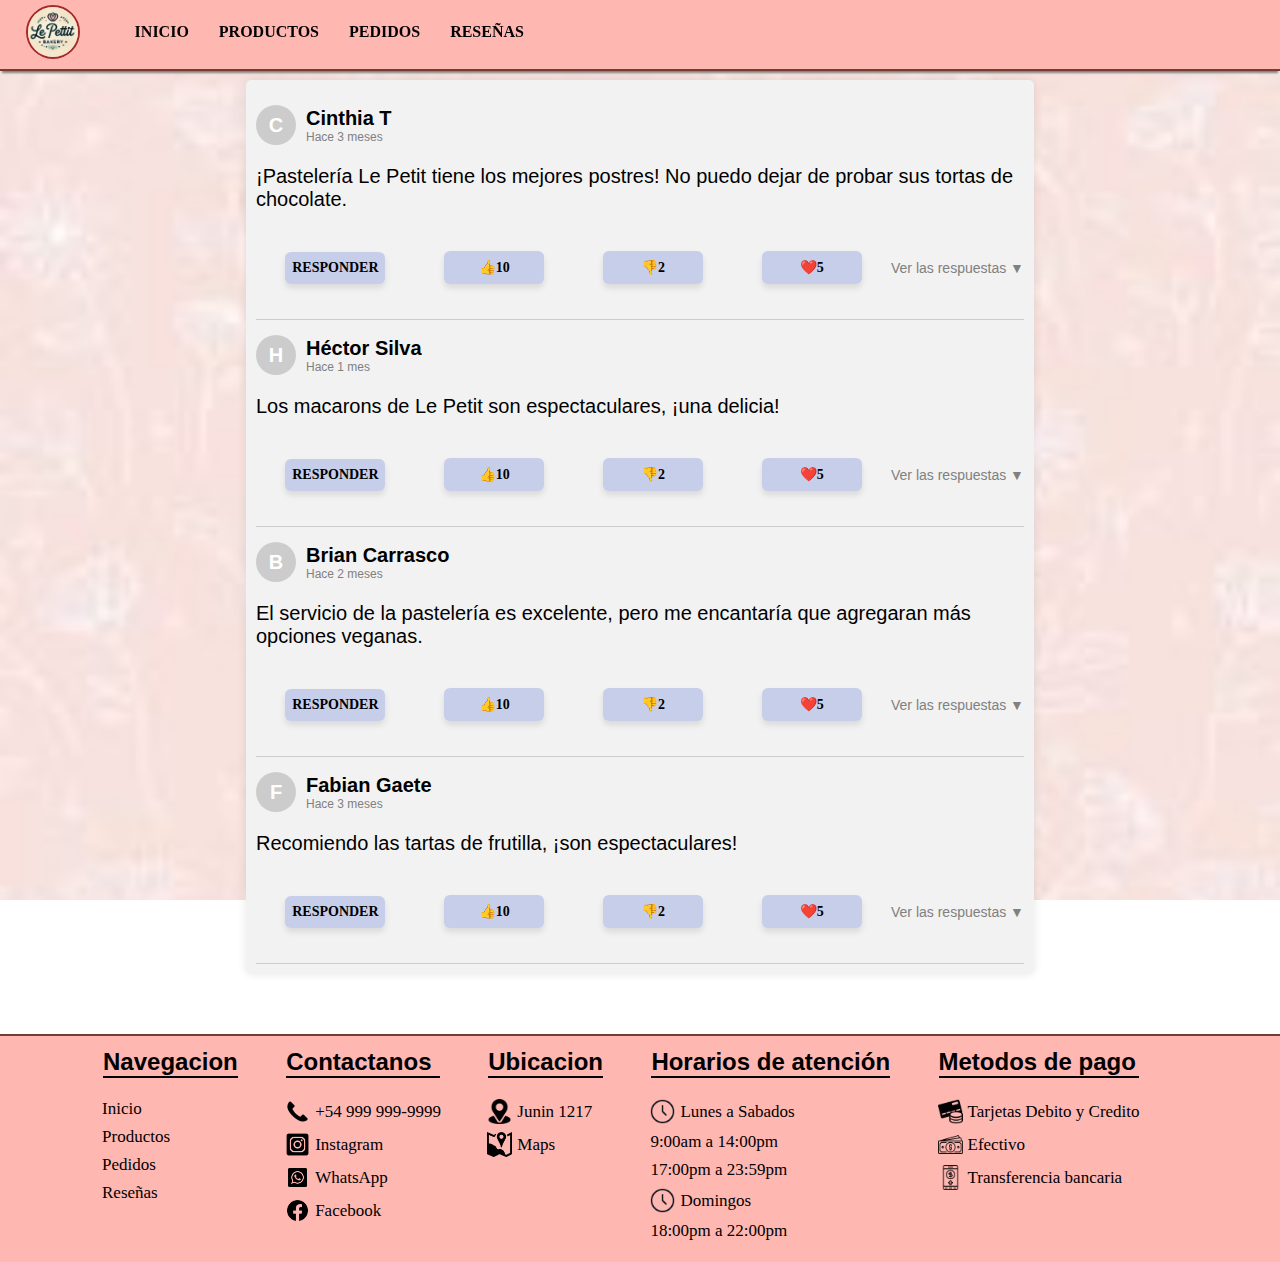
<file: HTML/Reseñas.html>
<!DOCTYPE html>
<html lang="es">
	<head>
		<link rel="stylesheet" href="../CSS/navegacion.css" />
		<link rel="stylesheet" href="../CSS/formstyle.css" />
		<link rel="stylesheet" href="../CSS/footer.css" />
		<link rel="icon" href="../IMG/img-icons/icon-page.ico" />
		<meta charset="UTF-8" />
		<meta name="viewport" content="width=device-width, initial-scale=1.0" />
		<title>Sección de Comentarios - Pastelería Le Petit</title>
	</head>
	<body>
		<div class="nav-bar"> <!-- Barra de navegacion-->
			<img src="../IMG/img-icons/logo.png" alt="logo" class="logo-design">
			<ul>
				<li class="nav"><a href="../index.html">INICIO</a></li>
				<li class="menu-desplegable">
					<a href="#" class="nav">PRODUCTOS</a>
					<ul class="submenu">
						<li><a href="../HTML/PTorta-Tarta.html">Tortas y Tartas</a></li>
						<li><a href="../HTML/Box-Desayuno.html">Box Regalo</a></li>
						<li><a href="../HTML/Cafes.html">Cafeteria</a></li>
					</ul>
				</li>
				<li class="nav"><a href="../HTML/registro.html">PEDIDOS</a></li><!-- Informacion sobre el local-->
				<li class="nav"><a href="../HTML/Reseñas.html">RESEÑAS</a></li><!-- Informacion sobre el local-->
			</ul>
		</div>

		<div class="main-content">
			<div class="comments-section">
				<!-- Comentario 1 -->
				<div class="comment">
					<div class="comment-header">
						<div class="avatar">C</div>
						<div class="comment-info">
							<strong>Cinthia T</strong> <span class="time">Hace 3 meses</span>
						</div>
					</div>
					<div class="comment-body">
						<p>
							¡Pastelería Le Petit tiene los mejores postres! No puedo dejar de
							probar sus tortas de chocolate.
						</p>
					</div>
					<div class="comment-footer">
						<button class="reply-btn">RESPONDER</button>
						<button class="like-btn">
							👍 <span class="like-count">10</span>
						</button>
						<button class="dislike-btn">
							👎 <span class="dislike-count">2</span>
						</button>
						<button class="heart-btn">
							❤️ <span class="heart-count">5</span>
						</button>
						<span class="reply-toggle">Ver las respuestas ▼</span>
					</div>
					<div class="replies-container" style="display: none"></div>

					<!-- Contenedor de respuestas, inicialmente oculto -->
					<div class="replies-container" style="display: none">
						<div class="reply">
							<div class="comment-header">
								<div class="avatar">M</div>
								<div class="comment-info">
									<strong>Maria P</strong>
									<span class="time">Hace 2 semanas</span>
								</div>
							</div>
							<div class="comment-body">
								<p>¡Estoy de acuerdo! Son deliciosos.</p>
							</div>
						</div>
						<div class="reply">
							<div class="comment-header">
								<div class="avatar">J</div>
								<div class="comment-info">
									<strong>Juan C</strong>
									<span class="time">Hace 1 semana</span>
								</div>
							</div>
							<div class="comment-body">
								<p>Las tortas de chocolate son mis favoritas.</p>
							</div>
						</div>
					</div>
				</div>

			

				<!-- Comentario 2 -->
				<div class="comment">
					<div class="comment-header">
						<div class="avatar">H</div>
						<div class="comment-info">
							<strong>Héctor Silva</strong> <span class="time">Hace 1 mes</span>
						</div>
					</div>
					<div class="comment-body">
						<p>Los macarons de Le Petit son espectaculares, ¡una delicia!</p>
					</div>
					<div class="comment-footer">
						<button class="reply-btn">RESPONDER</button>
						<button class="like-btn">
							👍 <span class="like-count">10</span>
						</button>
						<button class="dislike-btn">
							👎 <span class="dislike-count">2</span>
						</button>
						<button class="heart-btn">
							❤️ <span class="heart-count">5</span>
						</button>
						<span class="reply-toggle">Ver las respuestas ▼</span>
					</div>
					<div class="replies-container" style="display: none"></div>
				</div>

				<!-- Comentario 3 -->
				<div class="comment">
					<div class="comment-header">
						<div class="avatar">B</div>
						<div class="comment-info">
							<strong>Brian Carrasco</strong>
							<span class="time">Hace 2 meses</span>
						</div>
					</div>
					<div class="comment-body">
						<p>
							El servicio de la pastelería es excelente, pero me encantaría que
							agregaran más opciones veganas.
						</p>
					</div>
					<div class="comment-footer">
						<button class="reply-btn">RESPONDER</button>
						<button class="like-btn">
							👍 <span class="like-count">10</span>
						</button>
						<button class="dislike-btn">
							👎 <span class="dislike-count">2</span>
						</button>
						<button class="heart-btn">
							❤️ <span class="heart-count">5</span>
						</button>
						<span class="reply-toggle">Ver las respuestas ▼</span>
					</div>
					<div class="replies-container" style="display: none"></div>
				</div>

				<!-- Comentario 4 -->
				<div class="comment">
					<div class="comment-header">
						<div class="avatar">F</div>
						<div class="comment-info">
							<strong>Fabian Gaete</strong>
							<span class="time">Hace 3 meses</span>
						</div>
					</div>
					<div class="comment-body">
						<p>Recomiendo las tartas de frutilla, ¡son espectaculares!</p>
					</div>
					<div class="comment-footer">
						<button class="reply-btn">RESPONDER</button>
						<button class="like-btn">
							👍 <span class="like-count">10</span>
						</button>
						<button class="dislike-btn">
							👎 <span class="dislike-count">2</span>
						</button>
						<button class="heart-btn">
							❤️ <span class="heart-count">5</span>
						</button>
						<span class="reply-toggle">Ver las respuestas ▼</span>
					</div>
					<div class="replies-container" style="display: none"></div>
				</div>
			</div>
			
            <script src="../JS/reseña.js"></script>
		</div>

		<div class="footer"> <!--  Se situa al final de la pagina  -->
			<div class="columna">
				<h2>Navegacion</h2>
				<ul class="est">
					<li><a href="../index.html">Inicio</a></li>
					<li><a href="#">Productos</a></li>
					<li><a href="../HTML/registro.html">Pedidos</a></li>
					<li><a href="../HTML/Reseñas.html">Reseñas</a></li>
				</ul>
			</div>
		
			<div class="columna">
				<h2>Contactanos</h2>
				<ul class="est">
					<li><img src="../IMG/img-contacto/telefono-icon.png" alt="telefono" class="icon-peq">+54 999 999-9999</li>
					<li><img src="../IMG/img-contacto/instagram-peq.png" alt="instagram" class="icon-peq">
						<a href="https://www.instagram.com/" target="_blank">Instagram</a>
					</li>
					<li><img src="../IMG/img-contacto/whatsapp-peq.png" alt="wsp" class="icon-peq">
						<a href="https://www.whatsapp.com/?lang=es" target="_blank">WhatsApp</a>
					</li>
					<li><img src="../IMG/img-contacto/facebook-peq.png" alt="facebook" class="icon-peq">
						<a href="https://www.facebook.com/" target="_blank">Facebook</a>
					</li>
				</ul>
			</div>
		
			<div class="columna">
				<h2>Ubicacion</h2>
				<ul class="est">
					<li><img src="../IMG/img-contacto/ubicacion.png" alt="ubicacion" class="icon-peq">Junin 1217</li>
					<li><img src="../IMG/img-contacto/icon-peq.png" alt="Google maps" class="icon-peq">
						<a href="https://maps.google.com/?q=Junin+1217" target="_blank">Maps</a>
					</li>
				</ul>
			</div>
		
			<div class="columna">
				<h2>Horarios de atención</h2>
				<ul class="est">
					<li><img src="../IMG/img-contacto/hora-icon.webp" alt="horario" class="icon-peq">Lunes a Sabados</li>
					<li>9:00am a 14:00pm</li>
					<li>17:00pm a 23:59pm</li>
					<li><img src="../IMG/img-contacto/hora-icon.webp" alt="horario" class="icon-peq">Domingos</li>
					<li>18:00pm a 22:00pm</li>
				</ul>
			</div>
		
			<div class="columna">
				<h2>Metodos de pago</h2>
				<ul class="est">
					<li><img src="../IMG/img-contacto/debitoecredito.png" alt="tarjeta" class="icon-peq">Tarjetas Debito y Credito</li>
					<li><img src="../IMG/img-contacto/efectivo.png" alt="efectivo" class="icon-peq">Efectivo</li>
					<li><img src="../IMG/img-contacto/transferencia.png" alt="transferencia" class="icon-peq">Transferencia bancaria</li>
				</ul>
			</div>
		</div>
		
	</body>
</html>
</file>
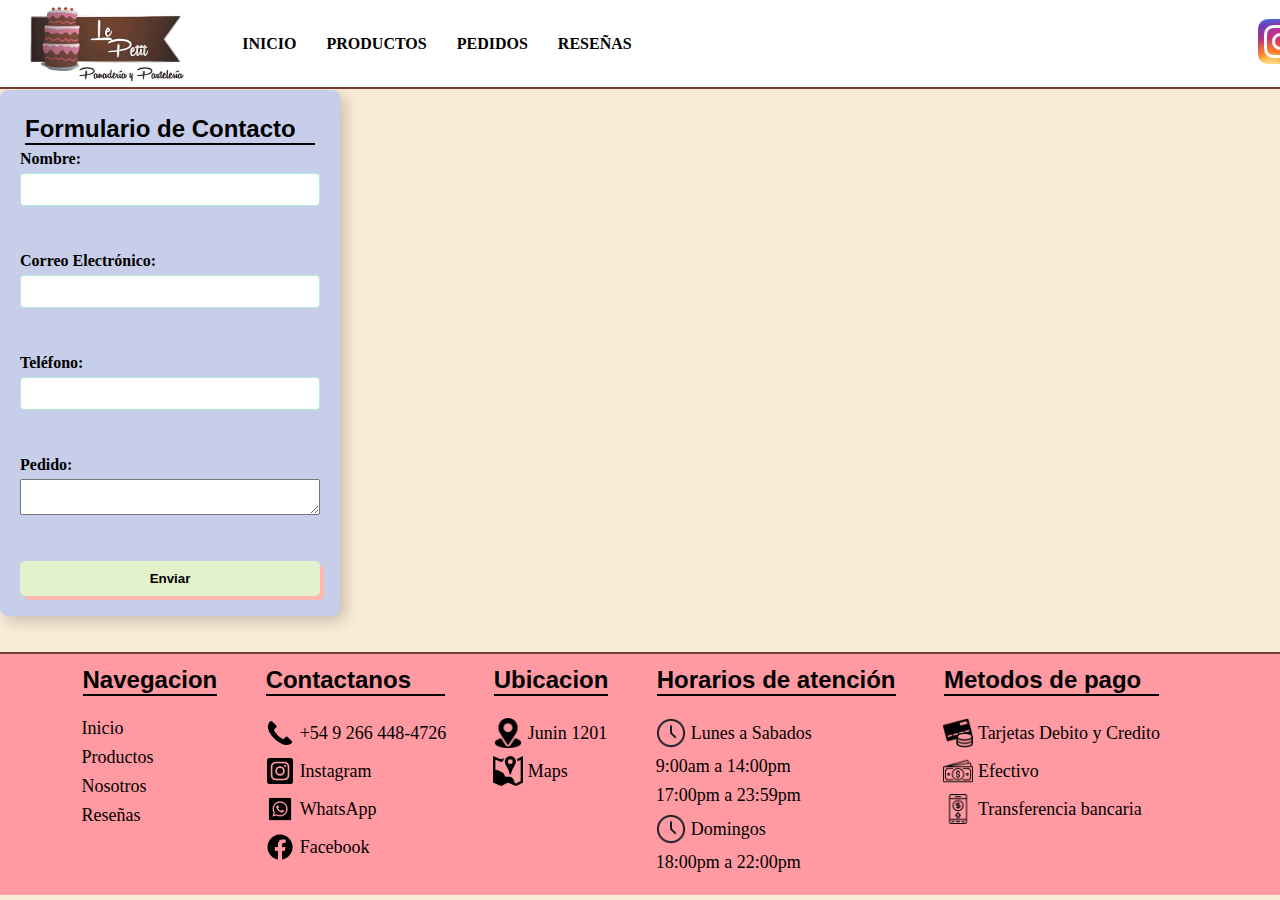
<file: Pedidos/registro.html>
<!DOCTYPE html>
<html lang="es">
<head>
   
    <link rel="stylesheet" href="/navegacion.css">
    <link rel="stylesheet" href="formstyle.css">
    <link rel="stylesheet" href="/footer.css">
    <meta charset="UTF-8">
    <meta name="viewport" content="width=device-width, initial-scale=1.0">
    <title>Document</title>
</head>
<body>
    <div class="nav-bar"> <!-- Barra de navegacion-->
        <img src="/img/logo.png" alt="logo" class="logo-design">
        <ul>
            <li class="nav"><a href="#">INICIO</a></li>
            <li class="menu-desplegable">
                <a href="#" class="nav">PRODUCTOS</a>
                <ul class="submenu">
                    <li><a href="#">Tortas y Tartas</a></li>
                    <li><a href="#">Desayunos</a></li>
                    <li><a href="#">Postres</a></li>
                </ul>
            </li>
            <li class="nav"><a href="#">PEDIDOS</a></li><!-- Informacion sobre el local-->
            <li class="nav"><a href="#">RESEÑAS</a></li><!-- Informacion sobre el local-->
        </ul>
        <ul class="redes">
            <li class="nav"><img src="/img/Instagram_icon.png.webp" alt="instagram" class="icon"></li>
            <li class="nav"><img src="/img/Uiconstock-Socialmedia-Facebook.256.png" alt="facebook" class="icon"></li>
            <li class="nav"><img src="/img/Limav-Flat-Gradient-Social-Whatsapp.256.png" alt="whatsapp" class="icon"></li>
        </ul>
    </div>
    <br><br><br><br><br> <!-- Colocar las modificaciones abajo de esto  -->
   
   
    <div class="form-container">
    <h2>Formulario de Contacto</h2>
    <form id="contactForm">
        <label for="nombre">Nombre:</label>
        <input type="text" id="nombre" name="nombre" maxlength="50" required>
        <span id="nombreError" class="error"></span>
        <br><br>

        <label for="email">Correo Electrónico:</label>
        <input type="email" id="email" name="email" required>
        <span id="emailError" class="error"></span>
        <br><br>

        <label for="telefono">Teléfono:</label>
        <input type="text" id="telefono" name="telefono" required>
        <span id="telefonoError" class="error"></span>
        <br><br>

        <label for="pedido">Pedido:</label>
        <textarea id="pedido" name="pedido" maxlength="300" required></textarea>
        <span id="pedidoError" class="error"></span>
        <br><br>

        <button type="submit">Enviar</button>
    </form>
    </div>
    

    <script src="contact.js"></script>

    <br><br>
    
    <div class="footer"> <!--  Se situa al final de la pagina  -->
        <div class="columna">
            <h2>Navegacion</h2>
            <ul class="est">
                <li>Inicio</li>
                <li>Productos</li>
                <li>Nosotros</li>
                <li>Reseñas</li>
            </ul>
         </div>

        <div class="columna">
            <h2>Contactanos</h2>
            <ul class="est">
                <li><img src="/img-contacto/telefono-icon.png" alt="telefono" class="icon-peq">+54 9 266 448-4726</li>
                <li><img src="/img-contacto/instagram-peq.png" alt="instagram" class="icon-peq">Instagram</li>
                <li><img src="/img-contacto/whatsapp-peq.png" alt="wsp" class="icon-peq">WhatsApp</li>
                <li><img src="/img-contacto/facebook-peq.png" alt="facebook" class="icon-peq">Facebook</li>
            </ul>
        </div>

        <div class="columna">
            <h2>Ubicacion</h2>
            <ul class="est">
                <li><img src="/img-contacto/ubicacion.png" alt="ubicacion" class="icon-peq">Junin 1201</li>
                <li><img src="/img-contacto/icon-peq.png" alt="Google maps" class="icon-peq">Maps</li>
            </ul>
        </div>

        <div class="columna">
            <h2>Horarios de atención</h2>
            <ul class="est">
                <li><img src="/img-contacto/hora-icon.webp" alt="horario" class="icon-peq">Lunes a Sabados</li>
                <li>9:00am a 14:00pm</li>
                <li>17:00pm a 23:59pm</li>
                <li><img src="/img-contacto/hora-icon.webp" alt="horario" class="icon-peq">Domingos</li>
                <li>18:00pm a 22:00pm</li>
            </ul>
        </div>

        <div class="columna">
            <h2>Metodos de pago</h2>
            <ul class="est">
                <li><img src="/img-contacto/debitoecredito.png" alt="tarjeta" class="icon-peq">Tarjetas Debito y Credito</li>
                <li><img src="/img-contacto/efectivo.png" alt="efectivo" class="icon-peq">Efectivo</li>
                <li><img src="/img-contacto/transferencia.png" alt="transferencia" class="icon-peq">Transferencia bancaria</li>
            </ul>
        </div>
        
    </div>

</body>
</html>
</file>
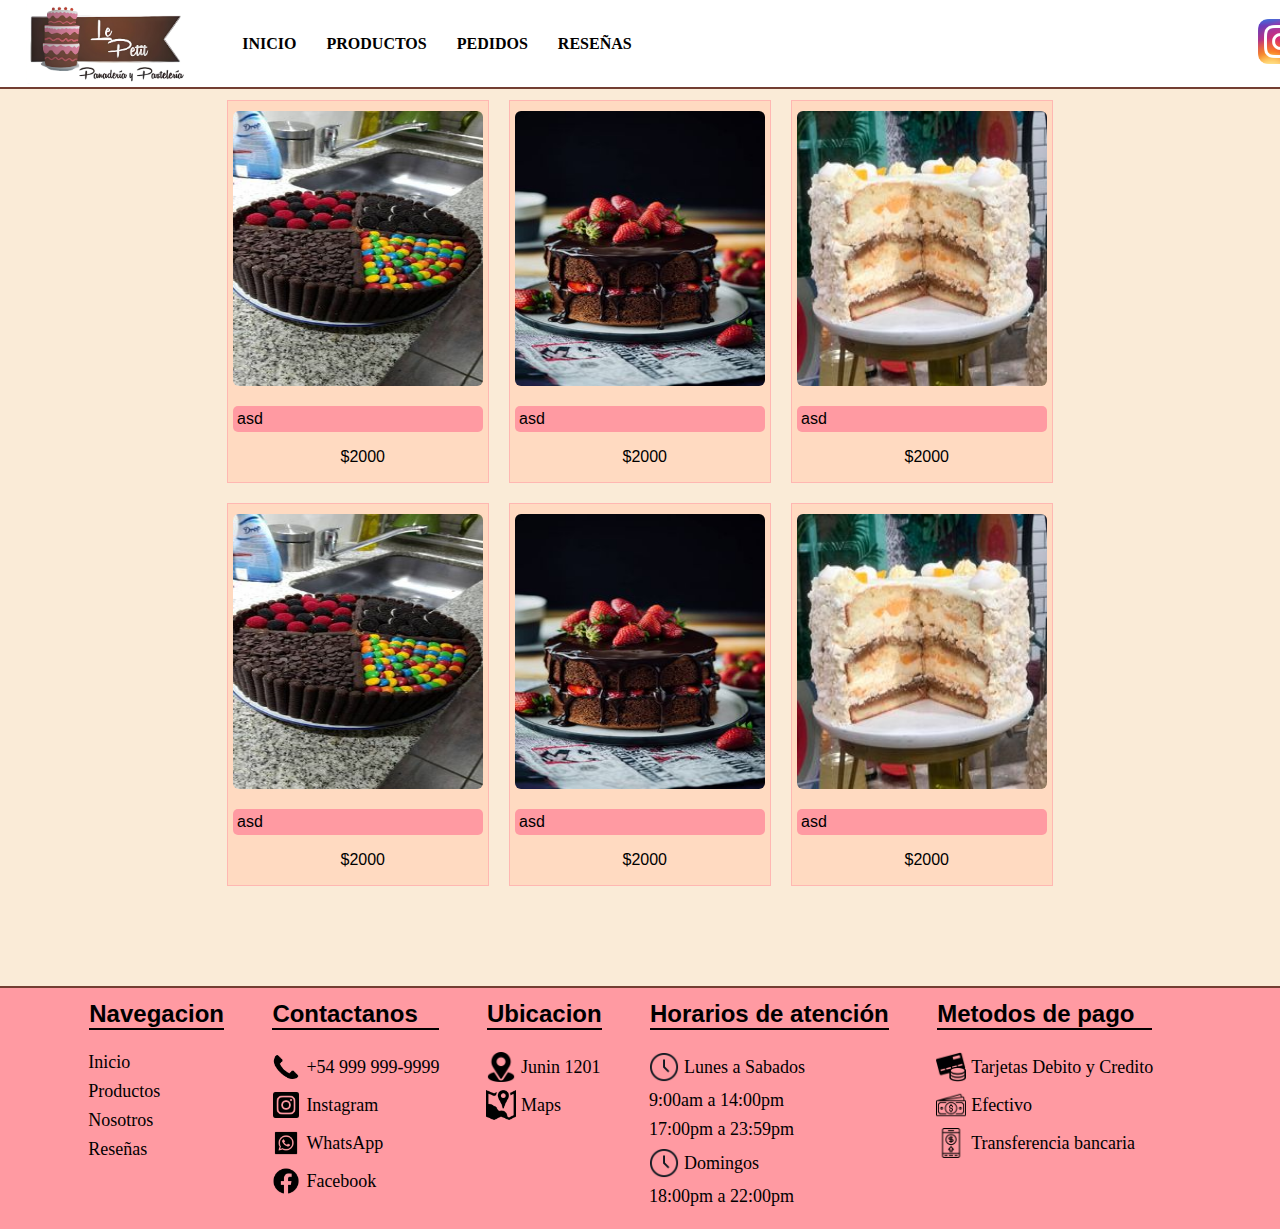
<file: Productos/Tortas-y-Tartas/PTorta-Tarta.html>
<!DOCTYPE html>
<html lang="en">
<head>
    <link rel="stylesheet" href="/navegacion.css">
    <link rel="stylesheet" href="/footer.css">
    <link rel="icon" href="/img/icon-page.ico">
    <link rel="stylesheet" href="/productos.css">
    <meta charset="UTF-8">
    <meta name="viewport" content="width=device-width, initial-scale=1.0">
    <title>Le Petit</title>
</head>
<body>
    <div class="nav-bar"> <!-- Barra de navegacion-->
        <img src="/img/logo.png" alt="logo" class="logo-design">
        <ul>
            <li class="nav"><a href="#">INICIO</a></li>
            <li class="menu-desplegable">
                <a href="#" class="nav">PRODUCTOS</a>
                <ul class="submenu">
                    <li><a href="#">Tortas y Tartas</a></li>
                    <li><a href="#">Desayunos</a></li>
                    <li><a href="#">Postres</a></li>
                </ul>
            </li>
            <li class="nav"><a href="/Pedidos/registro.html">PEDIDOS</a></li><!-- Informacion sobre el local-->
            <li class="nav"><a href="#">RESEÑAS</a></li><!-- Informacion sobre el local-->
        </ul>
        <ul class="redes">
            <li class="nav"><img src="/img/Instagram_icon.png.webp" alt="instagram" class="icon"></li>
            <li class="nav"><img src="/img/Uiconstock-Socialmedia-Facebook.256.png" alt="facebook" class="icon"></li>
            <li class="nav"><img src="/img/Limav-Flat-Gradient-Social-Whatsapp.256.png" alt="whatsapp" class="icon"></li>
        </ul>
    </div>
    <br><br><br><br><br> <!-- Colocar las modificaciones abajo de esto  -->

    <div class="Productos-general">
        <div class="producto">
            <img src="/imgtortas/tortas/torta1.jpg" alt="1" class="imagenProduct">
            <p class="product-nombre">asd</p>
            <p class="product-precio"> $2000</p>
        </div>
        <div class="producto">
            <img src="/imgtortas/tortas/torta2.jpg" alt="2" class="imagenProduct">
            <p class="product-nombre">asd</p>
            <p class="product-precio"> $2000</p>
        </div>
        <div class="producto">
            <img src="/imgtortas/tortas/torta3.jpg" alt="3" class="imagenProduct">
            <p class="product-nombre">asd</p>
            <p class="product-precio"> $2000</p>
        </div>
    </div>

    <div class="Productos-general">
        <div class="producto">
            <img src="/imgtortas/tortas/torta1.jpg" alt="1" class="imagenProduct">
            <p class="product-nombre">asd</p>
            <p class="product-precio"> $2000</p>
        </div>
        <div class="producto">
            <img src="/imgtortas/tortas/torta2.jpg" alt="2" class="imagenProduct">
            <p class="product-nombre">asd</p>
            <p class="product-precio"> $2000</p>
        </div>
        <div class="producto">
            <img src="/imgtortas/tortas/torta3.jpg" alt="3" class="imagenProduct">
            <p class="product-nombre">asd</p>
            <p class="product-precio"> $2000</p>
        </div>
    </div>

    <br><br><br><br><br> <!-- Colocar las modificaciones abajo de esto  -->



    <div class="footer"> <!--  Se situa al final de la pagina  -->
        <div class="columna">
            <h2>Navegacion</h2>
            <ul class="est">
                <li>Inicio</li>
                <li>Productos</li>
                <li>Nosotros</li>
                <li>Reseñas</li>
            </ul>
         </div>

        <div class="columna">
            <h2>Contactanos</h2>
            <ul class="est">
                <li><img src="/img-contacto/telefono-icon.png" alt="telefono" class="icon-peq">+54 999 999-9999</li>
                <li><img src="/img-contacto/instagram-peq.png" alt="instagram" class="icon-peq">Instagram</li>
                <li><img src="/img-contacto/whatsapp-peq.png" alt="wsp" class="icon-peq">WhatsApp</li>
                <li><img src="/img-contacto/facebook-peq.png" alt="facebook" class="icon-peq">Facebook</li>
            </ul>
        </div>

        <div class="columna">
            <h2>Ubicacion</h2>
            <ul class="est">
                <li><img src="/img-contacto/ubicacion.png" alt="ubicacion" class="icon-peq">Junin 1201</li>
                <li><img src="/img-contacto/icon-peq.png" alt="Google maps" class="icon-peq">Maps</li>
            </ul>
        </div>

        <div class="columna">
            <h2>Horarios de atención</h2>
            <ul class="est">
                <li><img src="/img-contacto/hora-icon.webp" alt="horario" class="icon-peq">Lunes a Sabados</li>
                <li>9:00am a 14:00pm</li>
                <li>17:00pm a 23:59pm</li>
                <li><img src="/img-contacto/hora-icon.webp" alt="horario" class="icon-peq">Domingos</li>
                <li>18:00pm a 22:00pm</li>
            </ul>
        </div>

        <div class="columna">
            <h2>Metodos de pago</h2>
            <ul class="est">
                <li><img src="/img-contacto/debitoecredito.png" alt="tarjeta" class="icon-peq">Tarjetas Debito y Credito</li>
                <li><img src="/img-contacto/efectivo.png" alt="efectivo" class="icon-peq">Efectivo</li>
                <li><img src="/img-contacto/transferencia.png" alt="transferencia" class="icon-peq">Transferencia bancaria</li>
            </ul>
        </div>
        
    </div>

</body>
</html>
</file>
<file: CSS/navegacion.css>
.logo-design {
    height: 50px;
    width: 50px;
    border: 2px solid brown;
    border-radius: 50%;
    object-fit: cover; /* Coloca la imagen en el centro */
    margin-left: 2%;
}

.nav-bar{
    display: flex;
    background-color: #FFB7B2;
    align-items: center;
    border-bottom: 2px solid #733e32;
    position: fixed;
    z-index: 1000;
    box-shadow: 0px 4px 2px -2px gray; /* Agrega una sombra para distinguirla del contenido */
    top: 0;
    left: 0;
    width: 100%;
    padding-bottom: 10px;
    padding-top: 5px;
}

.icon{
    width: 35px;
    height: 35px;
}

.redes{
    margin-left: 43.5%;
}

ul .nav{
    display: inline-block; /*Quitamos el listado*/
    padding: 0 15px;
}

ul{
    display: flex;
    align-items: center; /*Centramos los elemenetos de la lista*/
    list-style-type: none;
}

.nav-bar a{
    text-decoration: none;
    color: black;
    font-weight: bold;
    font-family: cursive;

}

a:hover{
    color: #733e32;
}

/* Menu desplegable */
.menu-desplegable{
    position: relative; /* Nos sirve para posicionar el submenu*/
}

.submenu{
    display: none; /* Ocultamos el submenu */
    position: absolute;
    background-color: #FF9AA2;
    padding: 0;
    z-index: 1000;
    border: #733e32 2px solid;
    top: 100%;
    margin-left: -25%;
}

.submenu li{
    width: 165px;
}

.submenu li a{
    display: block;
    padding: 10px;
    color: black;
}

.submenu li a:hover{
    background-color: #FFB7B2;
    color: white;
}

/* Mostramos el submenu al mover el mouse sobre encima de productos */
.menu-desplegable:hover .submenu {
    display: block;
}

.main-content {
    background-image: url("../IMG/imgtortas/fondos/f5c3780a6ec17ff0b64e37574c066df9.jpg"); /* Cambia por la ruta de tu imagen */
    background-size: cover; /* Asegura que la imagen cubra todo el contenedor */
    background-position: center;
    background-repeat: repeat;
    min-height: 100vh; /* Se ajusta a la altura total de la ventana */
    padding-top: 60px; /* Ajusta según la altura de tu navbar */
    padding-bottom: 40px; /* Ajusta según la altura de tu footer */
    background-attachment: fixed; /* Esto hace que el fondo se mantenga fijo al hacer scroll */
}
</file>
<file: CSS/footer.css>
body, html {
    margin: 0;
    padding: 0;
    width: 100%;
    height: 100%;
}

.footer{
    display:flex;
    background-color: #FFB7B2;
    width: 100%;
    padding-top: 7px;
    border-top: 2px solid #733e32;
    justify-content: center; /*Centramos las columnas*/
}

.footer li {
    padding: 4px;
    display: flex;
    align-items: center; /* Ajusta el icono con el texto, queda centrado */
}

.est{
    display: block; /* Desactivamos el otro display flex, que me esta afectando, el de navegacion*/
    padding: 0;
    font-size: 17px;
}

.columna{
    padding-right: 3%;
}

.icon-peq{
    width: 25px;
    height: 25px;
    margin-right: 5px;
}

h2{
    margin: 5px;
    text-align:left;
    font-weight: bold;
    font-family: Arial, Helvetica, sans-serif;
    border-bottom: 2px solid;
}

.est a{
    text-decoration: none;
    color: inherit;
}
</file>
<file: CSS/indexbody.css>
.bienvenida {
    background-color: #f5f5f5;
    text-align: center;
    padding: 50px 20px;
}

.bienvenida p {
    font-size: 20px;
    margin: 20px 0;
    font-family: "Catamaran", sans-serif;
}

.bienvenida h1.dancing-script-title {
    font-family: "Dancing Script", cursive;
    font-optical-sizing: 70px;
    font-weight: 700;
    font-style: normal;
    color: #333;
    font-size: 50px;
  }




.nos h2.dancing-script-title {
    font-family: "Dancing Script", cursive;
    font-optical-sizing: auto;
    font-weight: 400;
    font-style: normal;
} 

.Carrusel {

    position: relative;
    width: 100%;
    max-width: 600px;
    margin: auto;
    overflow: hidden;
}

.Carrusel h5 {
    position: absolute;
    bottom: 10px;
    left: 50%;
    transform: translateX(-50%);
    color: white;
    background-color: rgba(0, 0, 0, 0.5);
    padding: 10px;
}


.nextButton, .backButton {
    position: absolute;
    top: 50%;
    background-color: rgba(0, 0, 0, 0.5);
}

button.buttonB, button.buttonN{
    background-color: transparent;
    border: none;
    color: white;
    cursor: pointer;
    padding: 10px;
}

.backButton {
    left: 0;
}

.nextButton {
    right: 0;
}



.Carrusel img {
    width: 100%; /* Asegura que las imágenes se ajusten al ancho del contenedor */
    height: 400px; /* Establece una altura fija para todas las imágenes */
    object-fit: cover; /* Recorta la imagen para que encaje sin distorsión */
}

.nosotros {
    display: flex;
    align-items: center;
    justify-content: center;
    margin: 50px 0; /* Ajusta el espacio superior e inferior */
    margin-top: 80px; /* Ajusta este valor según la altura de tu navbar */
}

.nosotros h2 {
    font-family: "Catamaran", sans-serif;
    font-size: 28px;
    margin-bottom: 10px;
}

.nosotros p {

    font-family: "Catamaran", sans-serif;
    font-optical-sizing: auto;
    font-weight: 400;
    font-style: normal;
    font-size: 18px; /* Aproximadamente 48px */
 }

 .nosotros-image {
    width: 400px;
    height: auto;
    border-radius: 10px;
    margin-right: 20px;
}

.nosotros-text {
    max-width: 800px;
}
</file>
<file: vis.css>
.nav-bar{
    display: flex;
    padding-top: 3px;
    padding-bottom: 3px;
    background-color: white;
    align-items: center;
    border-bottom: 2px solid #733e32;
    position: fixed;
    z-index: 1000;
    width: 50%;
}

.icon{
    width: 45px;
    height: 45px;
}

.redes{
    margin-left: 41%;
}

ul .nav{
    display: inline-block; /*Quitamos el listado*/
    padding: 0 15px;
}

ul{
    display: flex;
    align-items: center; /*Centramos los elemenetos de la lista*/
}

a{
    text-decoration: none;
    color: black;
    font-weight: bold;
    font-family: cursive;

}

a:hover{
    color: #733e32;
}

body{
    background-color: antiquewhite;
    margin: 0;
}



.footer{
    display:flex;
    background-color: #D979A6;
    width: 100%;
    padding-top: 7px;
    border-top: 2px solid #733e32;
    justify-content: center; /*Centramos las columnas*/
}

.est{
    list-style: none;
    display: block; /* Desactivamos el otro display flex, que me esta afectando, el de navegacion*/
    padding: 0;
    font-size: 18px;
}

.columna{
    padding-right: 3%;
}

.icon-peq{
    width: 30px;
    height: 30px;
    margin-right: 5px;
}

h2{
    margin: 5px;
    text-align:left;
    font-weight: bold;
    font-family: Arial, Helvetica, sans-serif;
    border-bottom: 2px solid;
}

li{
    padding: 4px;
    display: flex;           
    align-items: center;
}


.logo-design{
    height: 80px;
    width: 180px;
    padding-left: 2%;
}






.form-container {
    background-color: #D979A6;
    padding: 20px;
    border-radius: 8px;
    box-shadow: 5px 5px 15px rgba(0, 0, 0, 0.2);
    width: 300px;
    position: center;
}

form {
    display: flex;
    flex-direction: column;
}

label {
    margin-bottom: 5px;
    font-weight: bold;
}

input[type="text"],
input[type="number"],
input[type="email"] {
    padding: 8px;
    margin-bottom: 10px;
    border: 1px solid #733e32;
    border-radius: 4px;
}

button {
    padding: 10px;
    background-color:  #733e32;
    border: none;
    border-radius: 5px;
    font-weight: bold;
    cursor: pointer;
    position: relative;
    box-shadow: 4px 4px 0  antiquewhite;
    margin-top: 10px;
    transition: transform 0.2s, box-shadow 0.2s;
}

button:hover {
    transform: translate(-4px, -4px);
    box-shadow: 8px 8px 0 #D979A6;
}
</file>
<file: CSS/productos.css>
.contenido {
  display: flex;
  justify-content: center;
  align-items: center; 
  text-align: center;  
  
}

.columm {
  margin: 0 20px;
}

.img-h3 {
  display: flex;
  justify-content: center;
  align-items: center;
  margin-bottom: 10px;
}

.icon {
  margin-right: 5px;
}

.contenido h3, .contenido p {
  margin: 0;
  padding: 0;
  font-family: cursive;
}
.contenido h3{
  font-size: 20px;
  font-family: cursive;
}

.Titulo{
    font-family:cursive;
    font-weight: bold;
    display: flex;
    align-items: center;
    font-size: 14px;
    margin: 8px 0; 
    padding: 8px 0; 
}

.Titulo::before, .Titulo::after {
    content: "";
    flex: 1;
    border-bottom: 1px solid grey;
    margin: 0 25px; 
}

.filtrado-container h4 {
  font-family: "Arial", sans-serif;
  font-size: 24px;
  color: #333;
  text-align: center;
  margin-bottom: 4px;
  padding-bottom: 10px;
}

.card-products {
    display: inline-block;
    text-align: center;
    margin: 0 25px;
    margin-top: 10px;
    margin-bottom: 10px;
    
  }
  
  .card-products img {
    height: 300px;
    width: 300px;
    border-radius: 6px;
    border: 3px solid #ddd;
    box-shadow: 5px 5px 20px rgba(0, 0, 0, 0.3);
}
  
 .card-products h3, .card-products .price{
    margin-top: 10px;
  }

 .card-products h3, .card-products .price, .card-products img{
    margin: 0px;
  }

  .card-products h3{
    background-color: #FF9AA2;
    border-radius: 5px;
    margin-top: 5px;
  }

  .card-products .price{
    margin-top: 7px;
    background-color: #E2F0C8;
    border-radius: 5px;
  }

.filtrado-container{
    display: flex;
    flex-direction: column;
}

 .botonFiltrado{
    margin-bottom: 7px;
    width: 250px;
    background-color: #E2F0C8;
    padding: 5px;
    font-family: cursive;
    font-size: 17px;
 }

 .botonAll{
    margin-top: 12px;
    border: none;
    font-family: cursive;
    font-size: 20px;
    font-weight: bold;
    text-decoration: underline;
    background-color: transparent;
 }

 .acomodar{
    display: flex;
    margin-left: 10%;
    margin-right: 10%;
    margin-bottom: 1%;
 }

 .botonFiltrado:hover{
  transform: scale(1.05);
  transition: transform 0.3s ease;
  color: grey;
 }
 
 .botonAll:hover{
  transform: scale(1.05);
  transition: transform 0.3s ease;
  color: #FF9AA2;
 }

 .card-products img:hover{
  transform: scale(1.02);
  transition: transform 0.3s ease;
  border: 2px solid #C7CEEA;
 }
</file>
<file: CSS/formstyle.css>
.form-and-map {
    display: flex;
    justify-content: space-between; /* Espacio entre el formulario y el mapa */
    align-items: flex-start; /* Alinea el contenido verticalmente al principio */
    gap: 5px; /* Espacio entre el formulario y el mapa */
    margin-top: 0px;
}


.form-container {
    background-color: #C7CEEA;
    padding: 30px;
    border-radius: 12px;
    box-shadow: 0 8px 16px rgba(0, 0, 0, 0.1);
    max-width: 600px;
    margin: 80px auto;
    text-align: left;
    font-family: "Caveat";
    font-size: 25px;
    flex: 1; /* El formulario ocupa el espacio disponible */
}
/* Centrar el mapa */
.map-container {
    display: flex;
    background-color: #C7CEEA;
    flex-direction: column; /* Asegura que los elementos dentro se coloquen uno debajo del otro */
    max-width: 600px;
    max-height: 400px;    
    margin: 80px auto;
    flex: 1;
    font-weight: bold;
    border-radius: 12px;
    box-shadow: 5px 5px 5px rgba(0, 0, 0, 0.2);
}

.form-and-map h2 {
    font-size: 35px;
    color: #333;
    margin-bottom: 20px;
    font-weight: 500;
    text-align: center;
    font-family:"Caveat";/* Fuente para los elementos del formulario */
    
}

.form-row {
    display: flex;
    justify-content: flex-start;
    align-items: center;
    position: relative;
    margin-bottom: 20px;
}

label {
    width: 150px; /* Ancho uniforme para los labels */
    text-align: right;
    margin-right: 10px;
    color: #555;
    font-family:"Caveat";/* Fuente para los elementos del formulario */
    font-size: 25px; 
}

input[type="text"],
input[type="email"],
textarea {
    flex: 1;
    padding: 12px;
    border: 1px solid #f1e1e3;
    border-radius: 6px;
    font-size: 14px;
    color: #333;
    background-color: #eee9e8;
    box-shadow: 0 4px 8px rgba(0, 0, 0, 0.05);
    transition: border-color 0.3s ease, box-shadow 0.3s ease;
    font-family:"Caveat";/* Fuente para los elementos del formulario */
    font-size: 25px; 
}

textarea {
    height: 120px;
}

input[type="text"]:focus,
input[type="email"]:focus,
textarea:focus {
    border-color: white;
    box-shadow: 0 4px 12px white;
    outline: none;
}

.form-row.textarea-row {
    align-items: flex-start; /* Alinea el label al inicio del textarea */
}

button {
    display: block;
    width: 100px;
    padding: 10px;
    margin: 20px auto; /* Centra el botón */
    background-color: #B5EAD7;
    border: none;
    border-radius: 8px;
    font-size: 16px;
    color: black;
    font-weight: 500;
    cursor: pointer;
    box-shadow: 0 4px 12px rgba(0, 0, 0, 0.2);
    transition: background-color 0.3s ease, transform 0.2s ease;
    font-family:"Caveat";/* Fuente para los elementos del formulario */
    font-size: 30px; 
}

button:hover {
    background-color: #FFB7B2;
    transform: translateY(-2px);
}

button:active {
    transform: translateY(0);
}

.tooltip-error {
    display: none;
    position: absolute;
    top: -30px;
    left: 0;
    background-color: #f44336;
    color: white;
    padding: 5px 10px;
    border-radius: 5px;
    font-size: 12px;
    white-space: nowrap;
    font-size: 20px; 
}

input.error + .tooltip-error {
    display: block;
}

input.error {
    border: 2px solid #f44336;
}


/* Estilos para la sección de comentarios */
.comments-section {
    width: 60%; /* Ancho del contenedor de comentarios */
    margin: 20px auto; /* Centrado de la sección */
    padding: 10px;
    background-color: #f2f2f2; /* Fondo gris claro */
    border-radius: 5px; /* Bordes redondeados */
    box-shadow: 0 0 10px rgba(0, 0, 0, 0.1); /* Sombra ligera */
    font-family: "Arial", sans-serif;
    font-size: 20px;
}

/* Estilos individuales para cada comentario */
.comment {
    border-bottom: 1px solid #ccc; /* Línea de separación entre comentarios */
    padding: 15px 0;
}

/* Cabecera de cada comentario */
.comment-header {
    display: flex;
    align-items: center; /* Alineación vertical centrada */
}

/* Estilo para los avatares circulares con las iniciales */
.avatar {
    width: 40px; /* Tamaño del avatar */
    height: 40px;
    background-color: #ccc; /* Fondo gris para el avatar */
    border-radius: 50%; /* Forma circular */
    display: flex;
    align-items: center;
    justify-content: center; /* Texto centrado */
    font-weight: bold;
    color: white;
    margin-right: 10px;
    font-size: 20px;
}

/* Información del usuario (nombre y tiempo) */
.comment-info {
    display: flex;
    flex-direction: column;
}

/* Estilo para la hora del comentario */
.comment-info .time {
    font-size: 12px;
    color: gray; /* Color gris para la fecha/hora */
}

/* Estilos para el contenido del comentario */
.comment-body {
    margin-top: 5px;
    margin-bottom: 10px;
}

/* Pie del comentario con botones de interacción */
.comment-footer {
    display: flex;
    align-items: center;
    font-size: 14px;
    color: gray;
}

/* Botones de responder, me gusta, no me gusta, y corazón */
.comment-footer button {
    padding: 8px 16px; /* Ajuste del espaciado interno para evitar desbordamiento */
    background-color: #C7CEEA; /* Fondo del botón */
    color: black; /* Color del texto */
    border: none; /* Sin borde */
    border-radius: 6px; /* Bordes redondeados */
    font-size: 14px; /* Tamaño de la fuente */
    font-weight: bold; /* Texto en negrita */
    cursor: pointer; /* Cambia el cursor al pasar */
    text-align: center; /* Centra el texto horizontalmente */
    display: flex; /* Cambia a flexbox para centrar mejor */
    justify-content: center; /* Centra horizontalmente el contenido */
    align-items: center; /* Centra verticalmente el contenido */
    white-space: nowrap; /* Evita que el texto se divida en varias líneas */
    transition: background-color 0.3s, transform 0.2s; /* Transiciones suaves */
    box-shadow: 0 4px 6px rgba(0, 0, 0, 0.1); /* Sombra ligera */
}


.comment-footer button:hover {
    background-color: #B5EAD7; /* Color más oscuro al pasar el ratón */
    transform: translateY(-2px); /* Eleva el botón al pasar el cursor */
    box-shadow: 0 6px 10px rgba(0, 0, 0, 0.2); /* Aumenta la sombra */
}

.comment-footer button:active {
    transform: translateY(0); /* Devuelve el botón a su posición original al hacer clic */
    box-shadow: 0 4px 6px rgba(0, 0, 0, 0.1); /* Sombra suave al hacer clic */
}

/* Estilo para los contadores de likes */
.likes {
    margin: 0 10px;
}

/* Estilo para el cuadro de texto para responder */
.reply {
    border-top: 1px solid #ccc;
    padding: 10px 0;
    margin-left: 40px; /* Indentar respuestas */
}

.reply .avatar {
    width: 30px;
    height: 30px;
    background-color: #ccc;
    border-radius: 50%;
    display: flex;
    align-items: center;
    justify-content: center;
    color: white;
    margin-right: 10px;
    font-size: 16px;
}

.reply-input textarea {
    width: 100%;
    margin-top: 10px;
    padding: 8px;
    font-size: 14px;
    border-radius: 5px;
    border: 1px solid #ccc;
    resize: none;
}

.reply-input button {
    background-color: #C7CEEA;
    color: white;
    border: none;
    border-radius: 5px;
    padding: 8px 16px;
    cursor: pointer;
    margin-top: 10px;
}

.reply-input button:hover {
    background-color: #A0A9E6;
}
</file>
<file: navegacion.css>
.logo-design{
    height: 80px;
    width: 180px;
    padding-left: 2%;
}

.nav-bar{
    display: flex;
    padding-top: 3px;
    padding-bottom: 3px;
    background-color: white;
    align-items: center;
    border-bottom: 2px solid #733e32;
    position: fixed;
    z-index: 1000;
    width: 100%;
}

.icon{
    width: 45px;
    height: 45px;
}

.redes{
    margin-left: 43.5%;
}

ul .nav{
    display: inline-block; /*Quitamos el listado*/
    padding: 0 15px;
}

ul{
    display: flex;
    align-items: center; /*Centramos los elemenetos de la lista*/
    list-style-type: none;
}

a{
    text-decoration: none;
    color: black;
    font-weight: bold;
    font-family: cursive;

}

a:hover{
    color: #733e32;
}

body{
    background-color: antiquewhite;
    margin: 0;
}


/* Menu desplegable */
.menu-desplegable{
    position: relative; /* Nos sirve para posicionar el submenu*/
}

.submenu{
    display: none; /* Ocultamos el submenu */
    position: absolute;
    background-color: white;
    padding: 0;
    z-index: 1000;
    border: #733e32 2px solid;
    top: 100%;
    margin-left: -25%;
}

.submenu li{
    width: 150px;
}

.submenu li a{
    display: block;
    padding: 10px;
    color: black;
}

.submenu li a:hover{
    background-color: #733e32;
    color: white;
}

/* Mostramos el submenu al mover el mouse sobre encima de productos */
.menu-desplegable:hover .submenu {
    display: block;
}
</file>
<file: Pedidos/formstyle.css>
.form-container {
    background-color: #C7CEEA;
    padding: 20px;
    border-radius: 8px;
    box-shadow: 5px 5px 15px rgba(0, 0, 0, 0.2);
    width: 300px;
    position: center;
}
/*colores FF9AA2 FFB7B2  FFDAC1  E2FOCB  B5EAD7  C7CEEA*/
form {
    display: flex;
    flex-direction: column;
}

label {
    margin-bottom: 5px;
    font-weight: bold;
}

input[type="text"],
input[type="number"],
input[type="email"] {
    padding: 8px;
    margin-bottom: 10px;
    border: 1px solid #B5EAD7;
    border-radius: 4px;
}

button {
    padding: 10px;
    background-color:  #E2F0CB;
    border: none;
    border-radius: 5px;
    font-weight: bold;
    cursor: pointer;
    position: relative;
    box-shadow: 4px 4px 0  #FFB7B2;
    margin-top: 10px;
    transition: transform 0.2s, box-shadow 0.2s;
}

button:hover {
    transform: translate(-4px, -4px);
    box-shadow: 8px 8px 0 #FF9AA2;
}
</file>
<file: footer.css>
.footer{
    display:flex;
    background-color: #FF9AA2;
    width: 100%;
    padding-top: 7px;
    border-top: 2px solid #733e32;
    justify-content: center; /*Centramos las columnas*/
}

.footer li {
    padding: 4px;
    display: flex;
    align-items: center;
}

.est{
    list-style: none;
    display: block; /* Desactivamos el otro display flex, que me esta afectando, el de navegacion*/
    padding: 0;
    font-size: 18px;
}

.columna{
    padding-right: 3%;
}

.icon-peq{
    width: 30px;
    height: 30px;
    margin-right: 5px;
}

h2{
    margin: 5px;
    text-align:left;
    font-weight: bold;
    font-family: Arial, Helvetica, sans-serif;
    border-bottom: 2px solid;
}
</file>
<file: productos.css>
.imagenProduct{
    height: 275px;
    width: 250px;
    border-radius: 6px;
}

.Productos-general{
    display: flex;
    justify-content: center;
}

.producto{
    border: 1px solid #FFB7B2;
    padding-left: 5px;
    padding-right: 5px;
    padding-top: 10px;
    margin: 10px;
    background-color: #FFDAC1;
    font-family:Arial, Helvetica, sans-serif;
}

.product-nombre{
    background-color: #FF9AA2;
    border-radius: 5px;
    padding: 4px;
}

.product-precio{
    padding-left: 43%;
}
</file>
